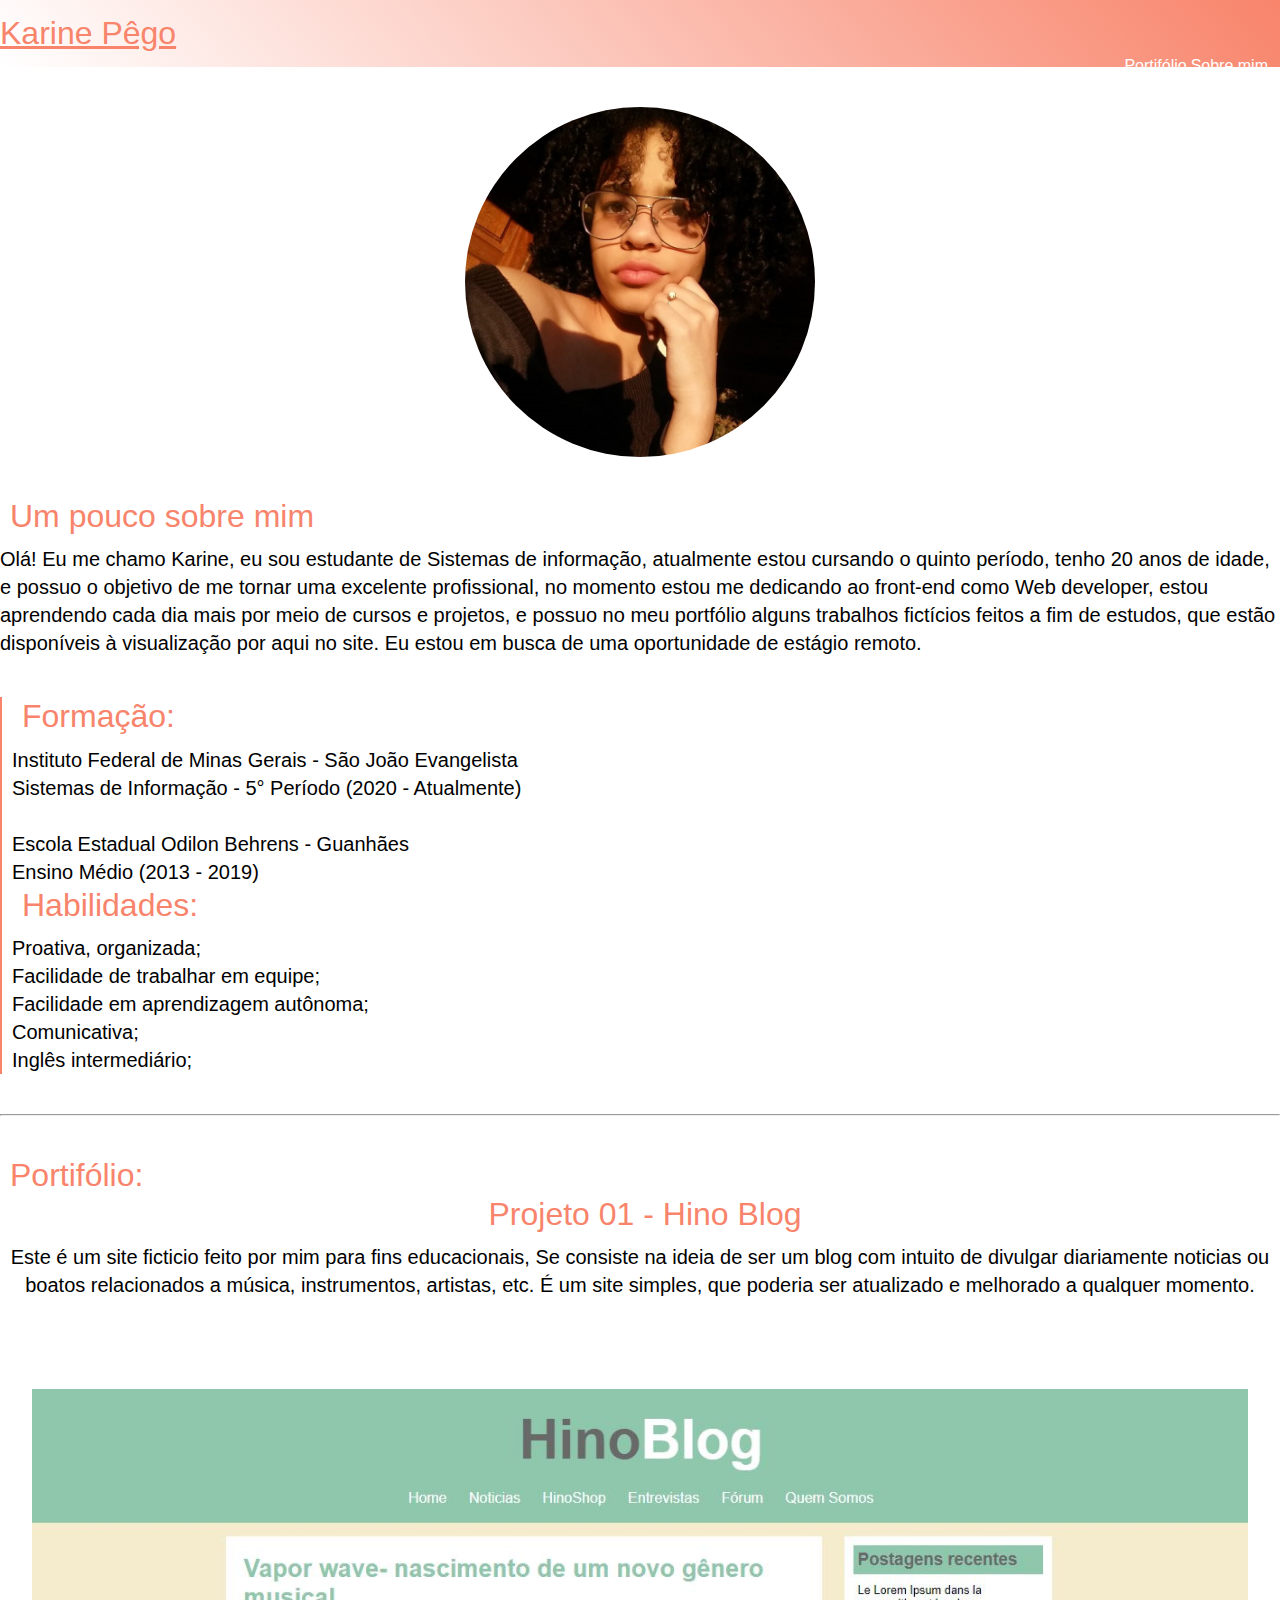
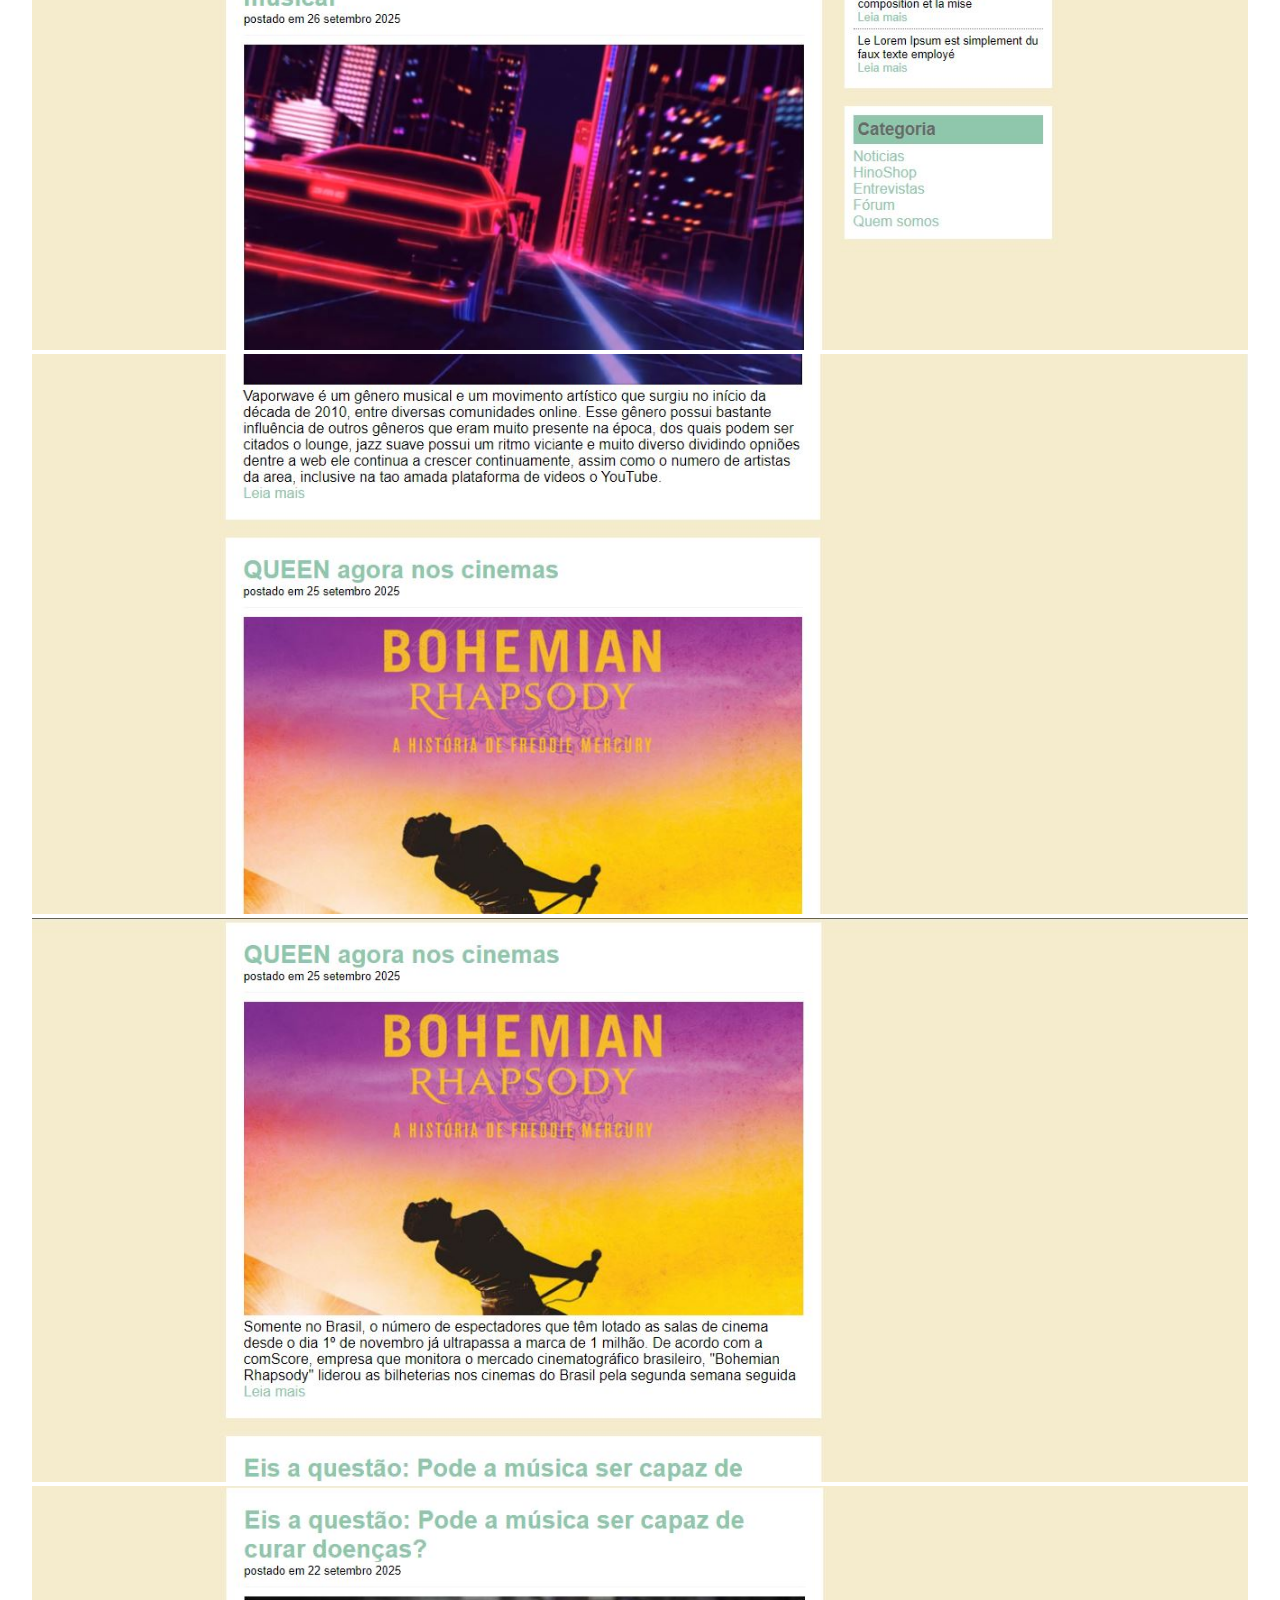
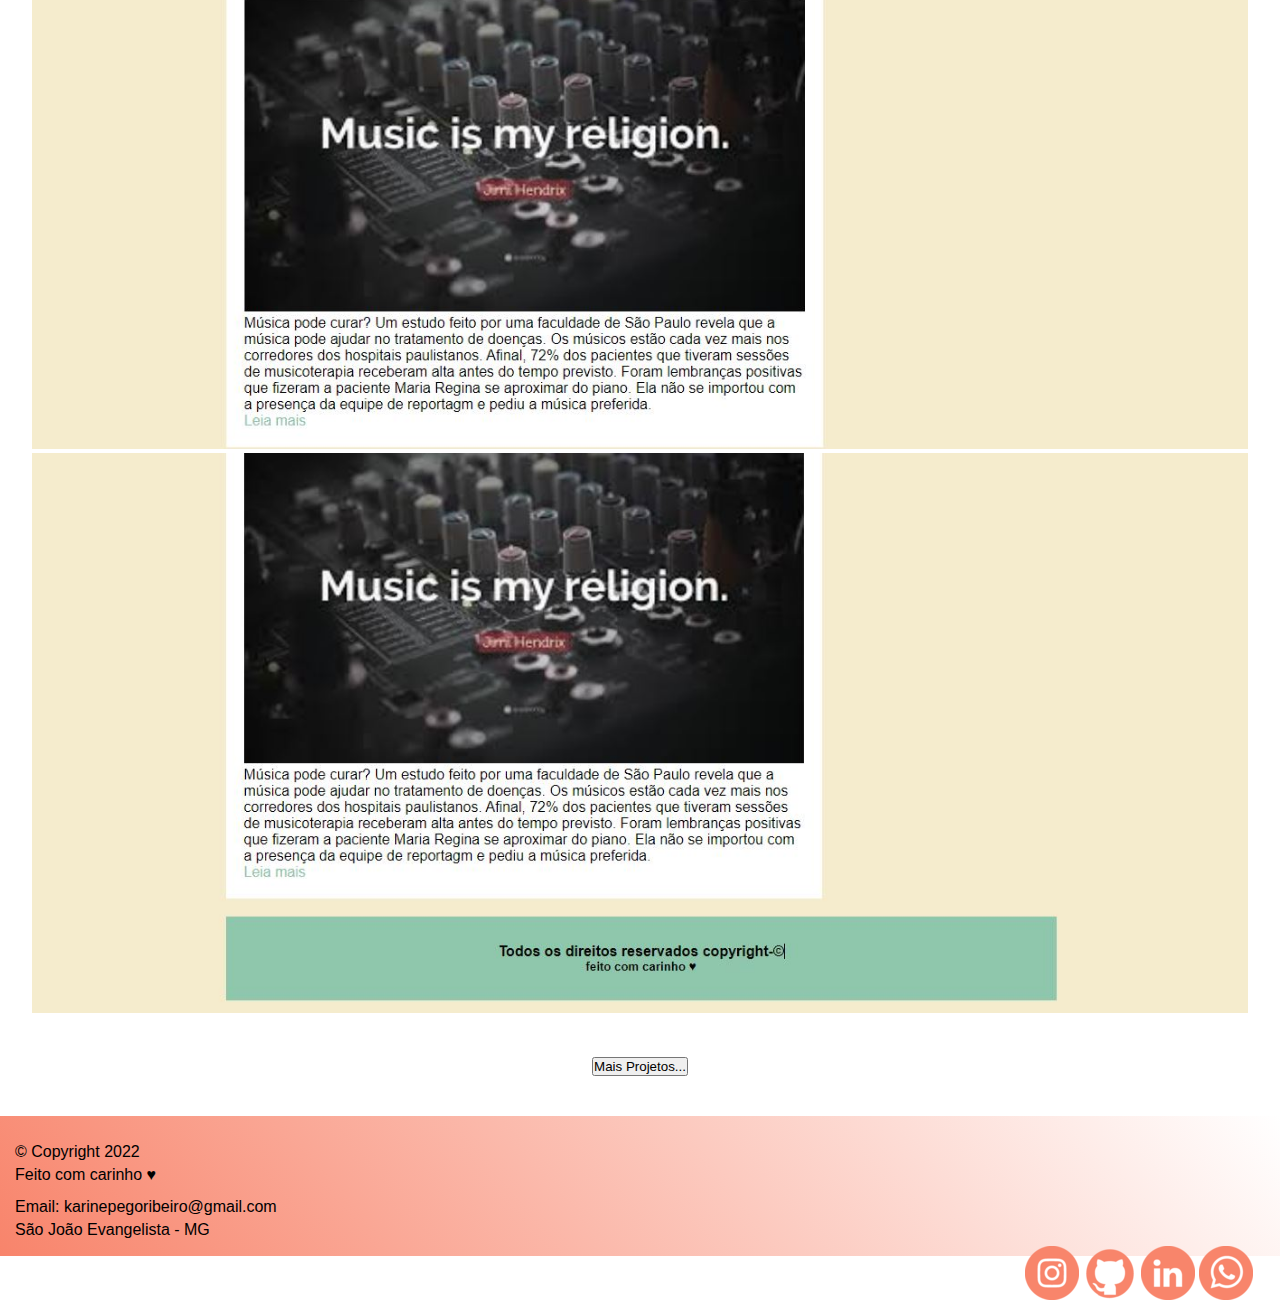
<file: index.html>
<!DOCTYPE html>
<html lang="pt-br">
<head>
    <!-- Meta tags Obrigatórias -->
    <meta charset="utf-8">
    <meta name="viewport" content="width=device-width, initial-scale=1, shrink-to-fit=no">

    <!-- Bootstrap CSS -->
    <link rel="stylesheet" href="https://stackpath.bootstrapcdn.com/bootstrap/4.1.3/css/bootstrap.min.css" integrity="sha384-MCw98/SFnGE8fJT3GXwEOngsV7Zt27NXFoaoApmYm81iuXoPkFOJwJ8ERdknLPMO" crossorigin="anonymous">

    <!-- Estilo customizado -->
    <link rel="stylesheet" type="text/css" href="css/estiloKP.css">

    <title>Karine Pêgo - Portifólio</title>
    <link rel="icon" href="imagens/logotipoKP.png">
</head>
<body>

    <header><!-- inicio do cabeçalho-->
    <nav class="navbar navbar-expand-sm navbar-light bg-light navbar-fundo">
    <div class="container"><!-- inicio dde container-->

     <!-- Logo -->
     <a href="index.html" class="navbar-brand">
     Karine Pêgo
     </a>

      <!-- menu -->
      <div>
        <ul class="navbar-nav ml-auto">
          <li class="nav-item"> 
            <a href="index.html" class="nav-link">Sobre mim</a>
          </li>
          <li class="nav-item"> 
            <a href="portifolio.html" class="nav-link">Portifólio</a>
          </li>

        </ul>
      </div><!-- fim de nenu -->

    </div><!-- fim de container-->
    </nav>
    </header><!-- fim de cabeçalho -->


    <section><!-- inicio de capa -->
        <div class="container align-self-center"><!-- inicio de container -->
            <div class="row caixamargin"><!-- incio de row -->

                <div class="col-md-5">
                <img id="foto-perfil" src="imagens/PerfilKarine.jpg" alt="Karine Pêgo">
                </div>

                <div class="col-md-7">
                    <div class="container align-self-center">
                        <div class="align-self-center ">

                            <div class="caixamargin">
                            <h3>Um pouco sobre mim</h3>
                                <p>
                                Olá! Eu me chamo Karine, eu sou estudante de Sistemas de informação, atualmente estou cursando o quinto período, tenho 20 anos de idade, e possuo o objetivo de me tornar uma excelente profissional, no momento estou me dedicando ao front-end como Web developer, estou aprendendo cada dia mais por meio de cursos e projetos, e possuo no meu portfólio alguns trabalhos fictícios feitos a fim de estudos, que estão disponíveis à visualização por aqui no site. Eu estou em busca de uma oportunidade de estágio remoto.<br>
                                </p>
                            </div>

                        </div>
                    </div>
                </div>

            </div><!-- fechamento de row -->
        </div><!-- fim de container -->

    </section><!-- fim de capa -->


    <section id="body">
        <div class="container ">
            <div class="row caixamargin">
                <div class="col-md-7 linha">
                <h3>Formação:</h3>
                <p>
                    Instituto Federal de Minas Gerais - São João Evangelista
                    <br>Sistemas de Informação - 5° Período (2020 - Atualmente)
                    <br>
                    <br>Escola Estadual Odilon Behrens - Guanhães
                    <br>Ensino Médio (2013 - 2019)
                </p> 
                </div>
            
                <div class="col-md-5 linha">
                <h3>Habilidades:</h3>
                <p>
                    Proativa, organizada;
                    <br>Facilidade de trabalhar em equipe;
                    <br>Facilidade em aprendizagem autônoma;
                    <br>Comunicativa;
                    <br>Inglês intermediário;
                </p>
                </div>
                    
        </div>
    </section>
<hr>

 

<!--portifolio-->
    <section style="margin-top: 40px"><!-- inicio de capa -->
        <div style="text-align: center" class="container"><!-- inicio de container -->
            <div class="row caixamargin" ><!-- incio de row -->
                 <h3  style=" text-align: left">Portifólio:</h3>
                    <div>
                    <h3>Projeto 01 - Hino Blog</h3> 
                        <p>
                            Este é um site ficticio feito por mim para fins educacionais, Se consiste na ideia de ser um blog com intuito de divulgar diariamente noticias ou boatos relacionados a música, instrumentos, artistas, etc. É um site simples, que poderia ser atualizado e melhorado a qualquer momento.  
                        </p>
                    </div>

                    <div>    
                    <!-- carousel projeto -->            
                    <div id="carousel-indicadores" class="carousel slide" data-ride="carousel" ><!--carrosel-->
                        
                        <!-- Indicadores -->
                        <ol class="carousel-indicators">
                          <li data-target="#carousel-indicadores" data-slide-to="0" ></li>
                          <li data-target="#carousel-indicadores" data-slide-to="1" ></li>
                          <li data-target="#carousel-indicadores" data-slide-to="2" ></li>
                          <li data-target="#carousel-indicadores" data-slide-to="3" class="" ></li>
                          <li data-target="#carousel-indicadores" data-slide-to="4" class="active"></li>
                        </ol>

                        <div class="carousel-inner align-self-center"><!-- inner -->
                              <div class="carousel-item active ">
                                <img src="imagens/hinoblog1.JPG" width="95%">
                              </div>
                              
                              <div class="carousel-item ">
                                <img src="imagens/hinoblog2.JPG"width="95%">
                              </div>

                              <div class="carousel-item ">
                                <img src="imagens/hinoblog3.JPG"width="95%">
                              </div>

                              <div class="carousel-item ">
                                <img src="imagens/hinoblog4.JPG"width="95%">
                              </div>

                              <div class="carousel-item ">
                                <img src="imagens/hinoblog5.JPG"width="95%">
                              </div>
                        </div> <!--fim de inner -->

                        <!-- controles -->
                        <a href="#carousel-indicadores" class="carousel-control-prev" data-slide="prev"  style="color: black;">
                          <span class="carousel-control-prev-icon"></span>
                        </a>

                        <a href="#carousel-indicadores" class="carousel-control-next" data-slide="next">
                          <span class="carousel-control-next-icon"></span>
                        </a>
                    </div>
                    <!--fim carousel projeto-->

            </div><!-- fechamento de row -->

        <div style="margin: 0 auto; margin-top: 40px">
            <a href="portifolio.html"> 
                <button class="btn btn-outline-warning " type="button">
                Mais Projetos...
                </button>
            </a>
        </div>

        </div><!-- fim de container -->
    </section> 
<!-- fim portifolio -->



<footer>
    <div class="container">
        <div class="row">
            <div class="col-md-4" >
            <p>
            © Copyright 2022<br>
            Feito com carinho &hearts;</p>
            </div>

            <div class="col-md-4">
            <p>Email: karinepegoribeiro@gmail.com
            <br>São João Evangelista - MG </p> 
            </div>

            <div class="col-md-4">  
            <ul>
                    <li><a href="https://wa.me/553387287830?text=Olá,%20tudo%20bem?%20Eu%20encontrei%20o%20seu%20portifólio." target="_blank">
                        <img src="imagens/whatsapp.png">
                    </a></li>
                    <li><a href="https://www.linkedin.com/in/karine-p%C3%AAgo-ribeiro/" target="_blank">
                        <img src="imagens/linkedin.png">
                    </a></li>
                    <li><a href="https://github.com/Karinepego" target="_blank">
                        <img src="imagens/github.png">
                    </a></li>
                    <li><a href="https://www.instagram.com/karine_pego/" target="_blank">
                        <img src="imagens/instagram.png">
                    </a></li>
            </ul>
            </div>

        </div>
    </div>
</footer>

    <!-- JavaScript (Opcional) -->
    <!-- jQuery primeiro, depois Popper.js, depois Bootstrap JS -->
    <script src="https://code.jquery.com/jquery-3.3.1.slim.min.js" integrity="sha384-q8i/X+965DzO0rT7abK41JStQIAqVgRVzpbzo5smXKp4YfRvH+8abtTE1Pi6jizo" crossorigin="anonymous"></script>
    <script src="https://cdnjs.cloudflare.com/ajax/libs/popper.js/1.14.3/umd/popper.min.js" integrity="sha384-ZMP7rVo3mIykV+2+9J3UJ46jBk0WLaUAdn689aCwoqbBJiSnjAK/l8WvCWPIPm49" crossorigin="anonymous"></script>
    <script src="https://stackpath.bootstrapcdn.com/bootstrap/4.1.3/js/bootstrap.min.js" integrity="sha384-ChfqqxuZUCnJSK3+MXmPNIyE6ZbWh2IMqE241rYiqJxyMiZ6OW/JmZQ5stwEULTy" crossorigin="anonymous"></script>
</body>
</html>
</file>
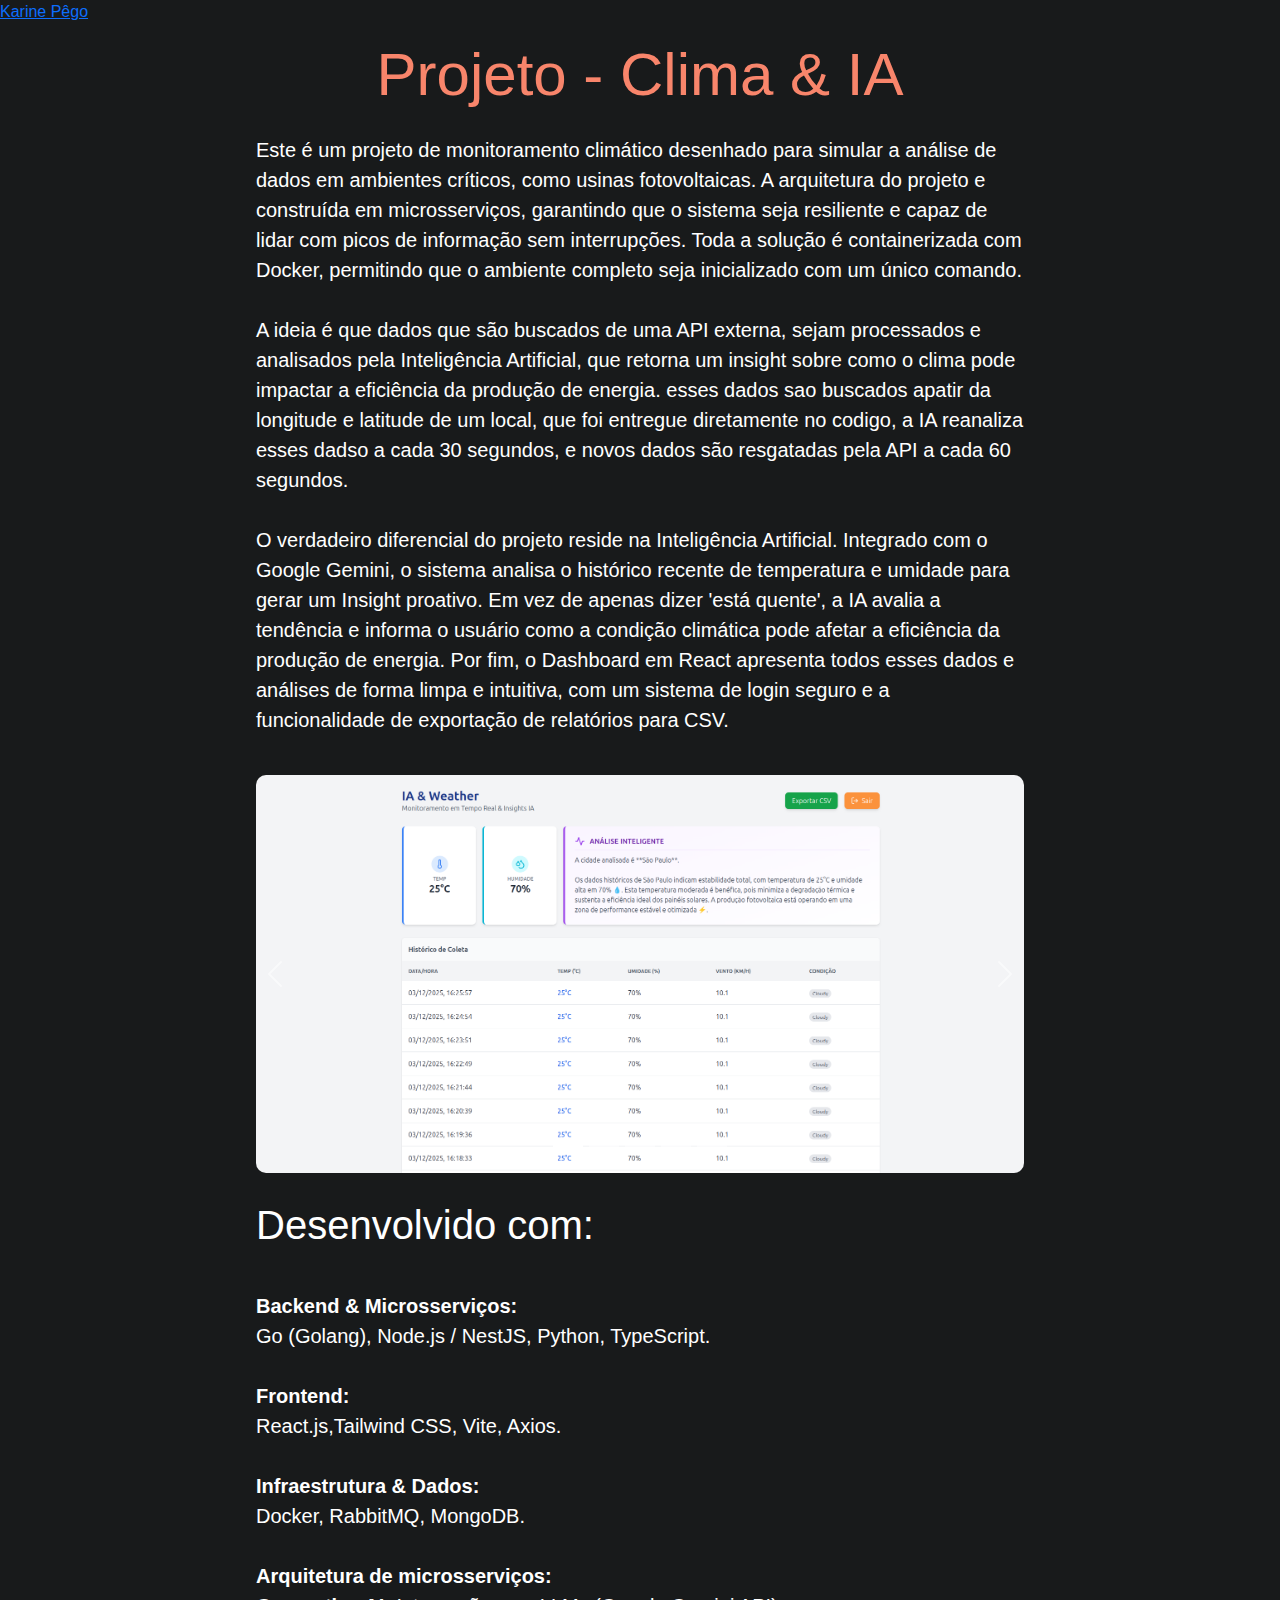
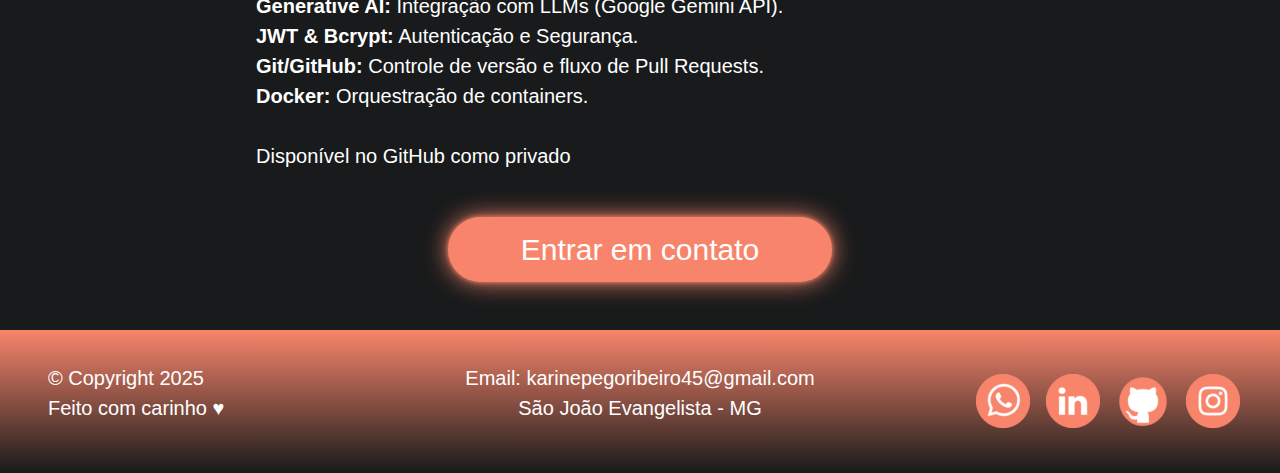
<file: climaIA.html>
<!DOCTYPE html>
<html lang="pt-BR">
    <head>
        <meta charset="UTF-8">
        <meta name="viewport" content="width=device-width, initial-scale=1, shrink-to-fit=no">
       
        <title>Ka - Clima & IA </title>
        <link rel="icon" href="imagens/logotipoKP.png">
    
        <!-- Bootstrap primeiro -->
        <link rel="stylesheet" href="https://cdn.jsdelivr.net/npm/bootstrap@5.3.0/dist/css/bootstrap.min.css">
        
        <!-- Estilo customizado -->
        <link rel="stylesheet" type="text/css" href="css/global.css">
        <link rel="stylesheet" type="text/css" href="css/apresentacao.css">
    </head>
    
<body>

    <nav>
    <a href="index.html" class="logo">Karine Pêgo</a>

        <!--
        <ul id="menu">
            <li><a href="index.html">Home</a></li>
            <li><a href="#">Serviços</a></li>
            <li><a href="#">Contato</a></li>
        </ul>
        -->
    </nav>

    <div class="containerprojects">
        <h1>Projeto - Clima & IA</h1>
        <p>Este é um projeto de monitoramento climático desenhado para simular a análise de dados em ambientes críticos, como usinas fotovoltaicas. 
            A arquitetura do projeto e construída em microsserviços, garantindo que o sistema seja resiliente e capaz de lidar 
            com picos de informação sem interrupções. Toda a solução é containerizada com Docker, permitindo que o ambiente completo seja inicializado 
            com um único comando. 
            <br>
            <br>
            A ideia é que dados que são buscados de uma API externa, sejam processados e analisados pela Inteligência Artificial, que
            retorna um insight sobre como o clima pode impactar a eficiência da produção de energia. esses dados sao buscados apatir 
            da longitude e latitude de um local, que foi entregue diretamente no codigo, a IA reanaliza esses dadso a cada 30 segundos, e 
            novos dados são resgatadas pela API a cada 60 segundos.
            <br>
            <br>
            O verdadeiro diferencial do projeto reside na Inteligência Artificial. Integrado com o Google Gemini, o sistema analisa o 
            histórico recente de temperatura e umidade para gerar um Insight proativo. Em vez de apenas dizer 'está quente', a IA avalia a 
            tendência e informa o usuário como a condição climática pode afetar a eficiência da produção de energia. Por fim, o Dashboard em React apresenta 
            todos esses dados e análises de forma limpa e intuitiva, com um sistema de login seguro e a funcionalidade de exportação de relatórios para CSV.
        </p>
        <br>

        <div id="carouselExampleIndicators" class="carousel slide" data-bs-ride="carousel" data-bs-interval="3000">
            <div class="carousel-indicators">
                <button type="button" data-bs-target="#carouselExampleIndicators" data-bs-slide-to="0" class="active"></button>
                <button type="button" data-bs-target="#carouselExampleIndicators" data-bs-slide-to="1"></button>
                <button type="button" data-bs-target="#carouselExampleIndicators" data-bs-slide-to="2"></button>
                <button type="button" data-bs-target="#carouselExampleIndicators" data-bs-slide-to="3"></button>
                <button type="button" data-bs-target="#carouselExampleIndicators" data-bs-slide-to="4"></button>
            </div>
            <div class="carousel-inner">
                <div class="carousel-item active">
                    <img src="imagens/clima/dashboard.png" class="d-block w-100">
                </div>
                <div class="carousel-item">
                    <img src="imagens/clima/login.png" class="d-block w-100">
                </div>
                <div class="carousel-item">
                    <img src="imagens/clima/cadastro.png" class="d-block w-100">
                </div>
                <div class="carousel-item">
                    <img src="imagens/clima/download.png" class="d-block w-100">
                </div>
                <div class="carousel-item">
                    <img src="imagens/clima/code.png" class="d-block w-100">
                </div>
            </div>
            <button class="carousel-control-prev" type="button" data-bs-target="#carouselExampleIndicators" data-bs-slide="prev">
                <span class="carousel-control-prev-icon"></span>
            </button>
            <button class="carousel-control-next" type="button" data-bs-target="#carouselExampleIndicators" data-bs-slide="next">
                <span class="carousel-control-next-icon"></span>
            </button>
        </div>

        <div>
            <br>
            <h2>Desenvolvido com: </h2>
            <p>
                <br><strong>Backend & Microsserviços:</strong><br>

                Go (Golang), Node.js / NestJS, Python, TypeScript.

                <br><br><strong>Frontend:</strong><br>

                React.js,Tailwind CSS, Vite, Axios.

                <br><br><strong>Infraestrutura & Dados:</strong><br>

                Docker, RabbitMQ, MongoDB.

                <br><br><strong>Arquitetura de microsserviços:</strong><br>
    
                <strong>Generative AI:</strong> Integração com LLMs (Google Gemini API).<br>
                <strong>JWT & Bcrypt:</strong> Autenticação e Segurança.<br>
                <strong>Git/GitHub:</strong> Controle de versão e fluxo de Pull Requests.<br>
                <strong>Docker:</strong> Orquestração de containers.<br><br>

                Disponível no GitHub como privado<br><br>
            </p>

        </div>

        <button class="botao contato-btn">
            Entrar em contato
        </button>
        <br>
        <br>
    </div>

<footer>
        <div class="footer-container">

            <!-- ESQUERDA: Texto com borda branca -->
            <div class="footer-esquerda">
                <div class="footer-texto">
                    <p>
                        © Copyright 2025<br>
                        Feito com carinho &hearts;
                    </p>
                    
                </div>
            </div>

            <!-- CENTRO: Frase central -->
            <div class="footer-centro">
                <p>
                    Email: karinepegoribeiro45@gmail.com<br>
                    São João Evangelista - MG
                </p>
            </div>

            <!-- DIREITA: Ícones -->
            <div class="footer-icones">
                <ul>
                    <li>
                        <a href="https://wa.me/553387287830?text=Olá,%20tudo%20bem?%20Eu%20encontrei%20o%20seu%20portifólio."
                            target="_blank">
                            <img src="imagens/whatsapp.png" alt="WhatsApp">
                        </a>
                    </li>
                    <li>
                        <a href="https://www.linkedin.com/in/karine-p%C3%AAgo-ribeiro/" target="_blank">
                            <img src="imagens/linkedin.png" alt="LinkedIn">
                        </a>
                    </li>
                    <li>
                        <a href="https://github.com/Karinepego" target="_blank">
                            <img src="imagens/github.png" alt="GitHub">
                        </a>
                    </li>
                    <li>
                        <a href="https://www.instagram.com/karine_pego/" target="_blank">
                            <img src="imagens/instagram.png" alt="Instagram">
                        </a>
                    </li>
                </ul>
            </div>
        </div>
    </footer>

    <script src="https://cdn.jsdelivr.net/npm/bootstrap@5.3.0/dist/js/bootstrap.bundle.min.js"></script>
</body>
</html>

<!-- Estilo js -->
<script src="js/estilo.js"></script>
</file>
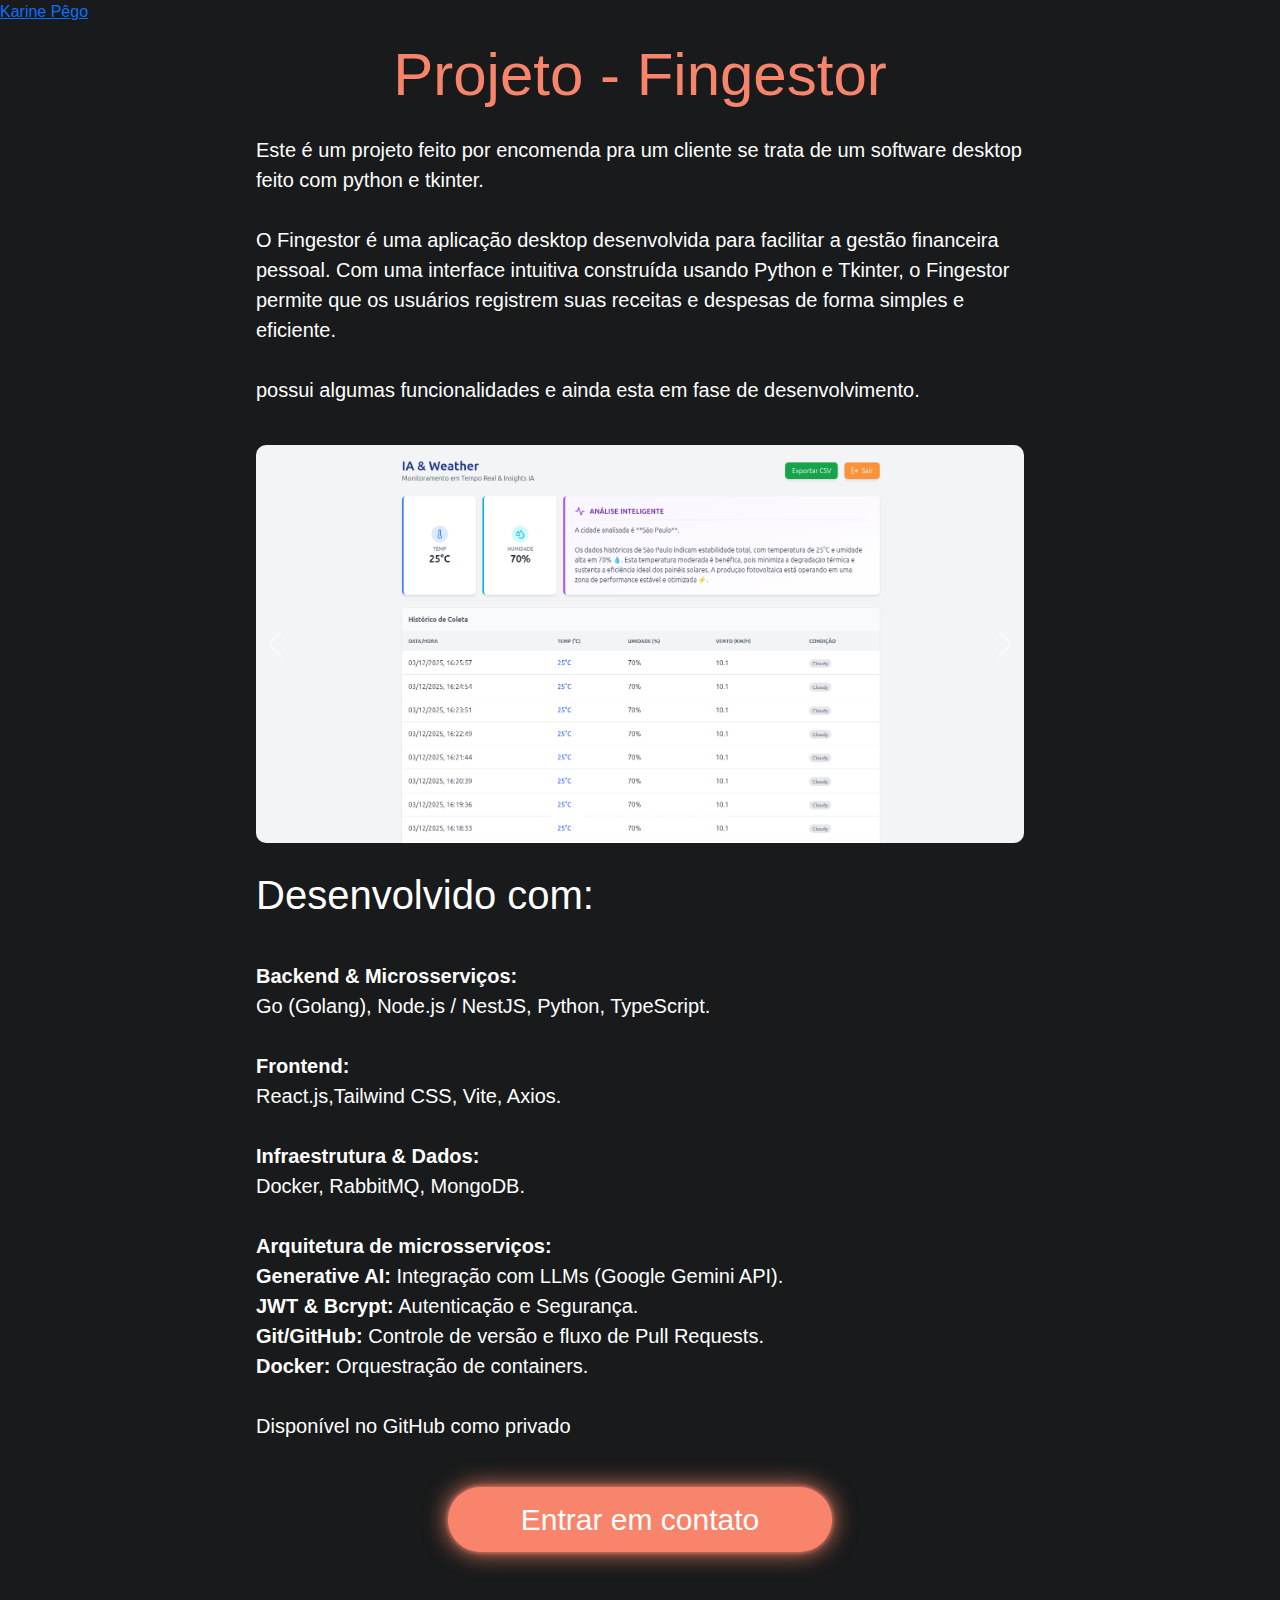
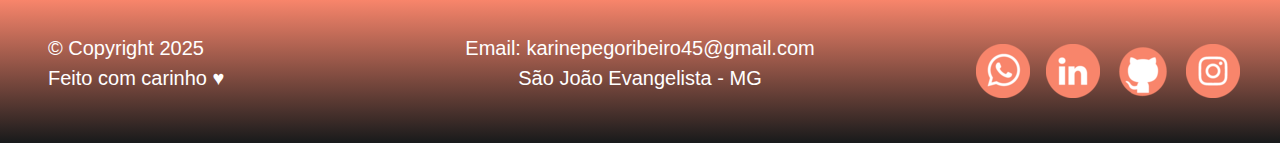
<file: fingestor.html>
<!DOCTYPE html>
<html lang="pt-BR">
    <head>
        <meta charset="UTF-8">
        <meta name="viewport" content="width=device-width, initial-scale=1, shrink-to-fit=no">
       
        <title>Ka - Fingestor </title>
        <link rel="icon" href="imagens/logotipoKP.png">
    
        <!-- Bootstrap primeiro -->
        <link rel="stylesheet" href="https://cdn.jsdelivr.net/npm/bootstrap@5.3.0/dist/css/bootstrap.min.css">
        
        <!-- Estilo customizado -->
        <link rel="stylesheet" type="text/css" href="css/global.css">
        <link rel="stylesheet" type="text/css" href="css/apresentacao.css">
    </head>
    
<body>

    <nav>
    <a href="index.html" class="logo">Karine Pêgo</a>
    </nav>

    <div class="containerprojects">
        <h1>Projeto - Fingestor</h1>
        <p>Este é um projeto feito por encomenda pra um cliente se trata de um software desktop feito com python e tkinter.
            <br>
            <br>
            O Fingestor é uma aplicação desktop desenvolvida para facilitar a gestão financeira pessoal. Com uma interface intuitiva construída usando Python e 
            Tkinter, o Fingestor permite que os usuários registrem suas receitas e despesas de forma simples e eficiente.
            <br>
            <br>
            possui algumas funcionalidades e ainda esta em fase de desenvolvimento.
        </p>
        <br>

        <div id="carouselExampleIndicators" class="carousel slide" data-bs-ride="carousel" data-bs-interval="3000">
            <div class="carousel-indicators">
                <button type="button" data-bs-target="#carouselExampleIndicators" data-bs-slide-to="0" class="active"></button>
                <button type="button" data-bs-target="#carouselExampleIndicators" data-bs-slide-to="1"></button>
                <button type="button" data-bs-target="#carouselExampleIndicators" data-bs-slide-to="2"></button>
                <button type="button" data-bs-target="#carouselExampleIndicators" data-bs-slide-to="3"></button>
                <button type="button" data-bs-target="#carouselExampleIndicators" data-bs-slide-to="4"></button>
            </div>
            <div class="carousel-inner">
                <div class="carousel-item active">
                    <img src="imagens/clima/dashboard.png" class="d-block w-100">
                </div>
                <div class="carousel-item">
                    <img src="imagens/clima/login.png" class="d-block w-100">
                </div>
                <div class="carousel-item">
                    <img src="imagens/clima/cadastro.png" class="d-block w-100">
                </div>
                <div class="carousel-item">
                    <img src="imagens/clima/download.png" class="d-block w-100">
                </div>
                <div class="carousel-item">
                    <img src="imagens/clima/code.png" class="d-block w-100">
                </div>
            </div>
            <button class="carousel-control-prev" type="button" data-bs-target="#carouselExampleIndicators" data-bs-slide="prev">
                <span class="carousel-control-prev-icon"></span>
            </button>
            <button class="carousel-control-next" type="button" data-bs-target="#carouselExampleIndicators" data-bs-slide="next">
                <span class="carousel-control-next-icon"></span>
            </button>
        </div>

        <div>
            <br>
            <h2>Desenvolvido com: </h2>
            <p>
                <br><strong>Backend & Microsserviços:</strong><br>

                Go (Golang), Node.js / NestJS, Python, TypeScript.

                <br><br><strong>Frontend:</strong><br>

                React.js,Tailwind CSS, Vite, Axios.

                <br><br><strong>Infraestrutura & Dados:</strong><br>

                Docker, RabbitMQ, MongoDB.

                <br><br><strong>Arquitetura de microsserviços:</strong><br>
    
                <strong>Generative AI:</strong> Integração com LLMs (Google Gemini API).<br>
                <strong>JWT & Bcrypt:</strong> Autenticação e Segurança.<br>
                <strong>Git/GitHub:</strong> Controle de versão e fluxo de Pull Requests.<br>
                <strong>Docker:</strong> Orquestração de containers.<br><br>

                Disponível no GitHub como privado<br><br>
            </p>

        </div>

        <button class="botao contato-btn">
            Entrar em contato
        </button>
        <br>
        <br>
    </div>

<footer>
        <div class="footer-container">

            <!-- ESQUERDA: Texto com borda branca -->
            <div class="footer-esquerda">
                <div class="footer-texto">
                    <p>
                        © Copyright 2025<br>
                        Feito com carinho &hearts;
                    </p>
                    
                </div>
            </div>

            <!-- CENTRO: Frase central -->
            <div class="footer-centro">
                <p>
                    Email: karinepegoribeiro45@gmail.com<br>
                    São João Evangelista - MG
                </p>
            </div>

            <!-- DIREITA: Ícones -->
            <div class="footer-icones">
                <ul>
                    <li>
                        <a href="https://wa.me/553387287830?text=Olá,%20tudo%20bem?%20Eu%20encontrei%20o%20seu%20portifólio."
                            target="_blank">
                            <img src="imagens/whatsapp.png" alt="WhatsApp">
                        </a>
                    </li>
                    <li>
                        <a href="https://www.linkedin.com/in/karine-p%C3%AAgo-ribeiro/" target="_blank">
                            <img src="imagens/linkedin.png" alt="LinkedIn">
                        </a>
                    </li>
                    <li>
                        <a href="https://github.com/Karinepego" target="_blank">
                            <img src="imagens/github.png" alt="GitHub">
                        </a>
                    </li>
                    <li>
                        <a href="https://www.instagram.com/karine_pego/" target="_blank">
                            <img src="imagens/instagram.png" alt="Instagram">
                        </a>
                    </li>
                </ul>
            </div>
        </div>
    </footer>

    <script src="https://cdn.jsdelivr.net/npm/bootstrap@5.3.0/dist/js/bootstrap.bundle.min.js"></script>
</body>
</html>

<!-- Estilo js -->
<script src="js/estilo.js"></script>
</file>
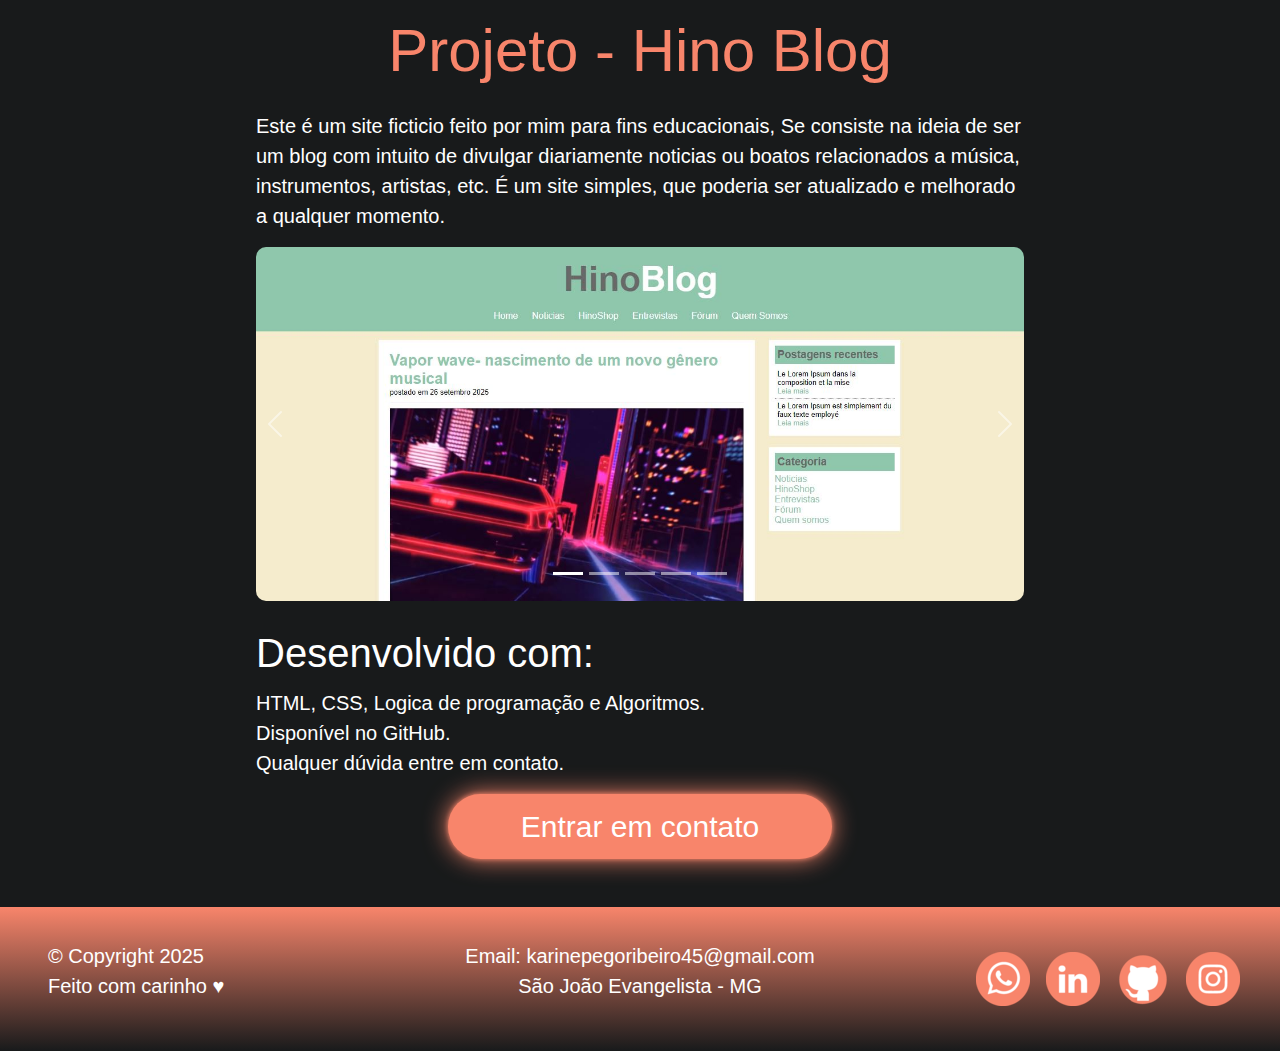
<file: hino.html>
<!DOCTYPE html>
<html lang="pt-BR">
    <head>
        <meta charset="UTF-8">
        <meta name="viewport" content="width=device-width, initial-scale=1, shrink-to-fit=no">
       
        <title>Meus Projetos</title>
        <link rel="icon" href="imagens/logotipoKP.png">
    
        <!-- Bootstrap primeiro -->
        <link rel="stylesheet" href="https://cdn.jsdelivr.net/npm/bootstrap@5.3.0/dist/css/bootstrap.min.css">
        
        <!-- Estilo customizado -->
        <link rel="stylesheet" type="text/css" href="css/global.css">
        <link rel="stylesheet" type="text/css" href="css/apresentacao.css">
    </head>
    
<body>
    <div class="containerprojects">
        <h1>Projeto - Hino Blog</h1>
        <p>Este é um site ficticio feito por mim para fins educacionais, Se consiste na ideia de ser um blog com 
            intuito de divulgar diariamente noticias ou boatos relacionados a música, instrumentos, 
            artistas, etc. É um site simples, que poderia ser atualizado e melhorado a qualquer momento.
        </p>

        <div id="carouselExampleIndicators" class="carousel slide" data-bs-ride="carousel" data-bs-interval="3000">
            <div class="carousel-indicators">
                <button type="button" data-bs-target="#carouselExampleIndicators" data-bs-slide-to="0" class="active"></button>
                <button type="button" data-bs-target="#carouselExampleIndicators" data-bs-slide-to="1"></button>
                <button type="button" data-bs-target="#carouselExampleIndicators" data-bs-slide-to="2"></button>
                <button type="button" data-bs-target="#carouselExampleIndicators" data-bs-slide-to="3"></button>
                <button type="button" data-bs-target="#carouselExampleIndicators" data-bs-slide-to="4"></button>
            </div>
            <div class="carousel-inner">
                <div class="carousel-item active">
                    <img src="imagens/hinoblog1.JPG" class="d-block w-100">
                </div>
                <div class="carousel-item">
                    <img src="imagens/hinoblog2.JPG" class="d-block w-100">
                </div>
                <div class="carousel-item">
                    <img src="imagens/hinoblog3.JPG" class="d-block w-100">
                </div>
                <div class="carousel-item">
                    <img src="imagens/hinoblog4.JPG" class="d-block w-100">
                </div>
                <div class="carousel-item">
                    <img src="imagens/hinoblog5.JPG" class="d-block w-100">
                </div>
            </div>
            <button class="carousel-control-prev" type="button" data-bs-target="#carouselExampleIndicators" data-bs-slide="prev">
                <span class="carousel-control-prev-icon"></span>
            </button>
            <button class="carousel-control-next" type="button" data-bs-target="#carouselExampleIndicators" data-bs-slide="next">
                <span class="carousel-control-next-icon"></span>
            </button>
        </div>

        <div>
            <br>
            <h2>Desenvolvido com: </h2>
            <p>HTML, CSS, Logica de programação e Algoritmos.
            <br>
            Disponível no GitHub. <br>
            Qualquer dúvida entre em contato.
            </p>
        </div>

        <button class="botao contato-btn">
            Entrar em contato
        </button>
        <br>
        <br>
    </div>

<footer>
        <div class="footer-container">

            <!-- ESQUERDA: Texto com borda branca -->
            <div class="footer-esquerda">
                <div class="footer-texto">
                    <p>
                        © Copyright 2025<br>
                        Feito com carinho &hearts;
                    </p>
                    
                </div>
            </div>

            <!-- CENTRO: Frase central -->
            <div class="footer-centro">
                <p>
                    Email: karinepegoribeiro45@gmail.com<br>
                    São João Evangelista - MG
                </p>
            </div>

            <!-- DIREITA: Ícones -->
            <div class="footer-icones">
                <ul>
                    <li>
                        <a href="https://wa.me/553387287830?text=Olá,%20tudo%20bem?%20Eu%20encontrei%20o%20seu%20portifólio."
                            target="_blank">
                            <img src="imagens/whatsapp.png" alt="WhatsApp">
                        </a>
                    </li>
                    <li>
                        <a href="https://www.linkedin.com/in/karine-p%C3%AAgo-ribeiro/" target="_blank">
                            <img src="imagens/linkedin.png" alt="LinkedIn">
                        </a>
                    </li>
                    <li>
                        <a href="https://github.com/Karinepego" target="_blank">
                            <img src="imagens/github.png" alt="GitHub">
                        </a>
                    </li>
                    <li>
                        <a href="https://www.instagram.com/karine_pego/" target="_blank">
                            <img src="imagens/instagram.png" alt="Instagram">
                        </a>
                    </li>
                </ul>
            </div>
        </div>
    </footer>

    <script src="https://cdn.jsdelivr.net/npm/bootstrap@5.3.0/dist/js/bootstrap.bundle.min.js"></script>
</body>
</html>

<!-- Estilo js -->
<script src="js/estilo.js"></script>
</file>
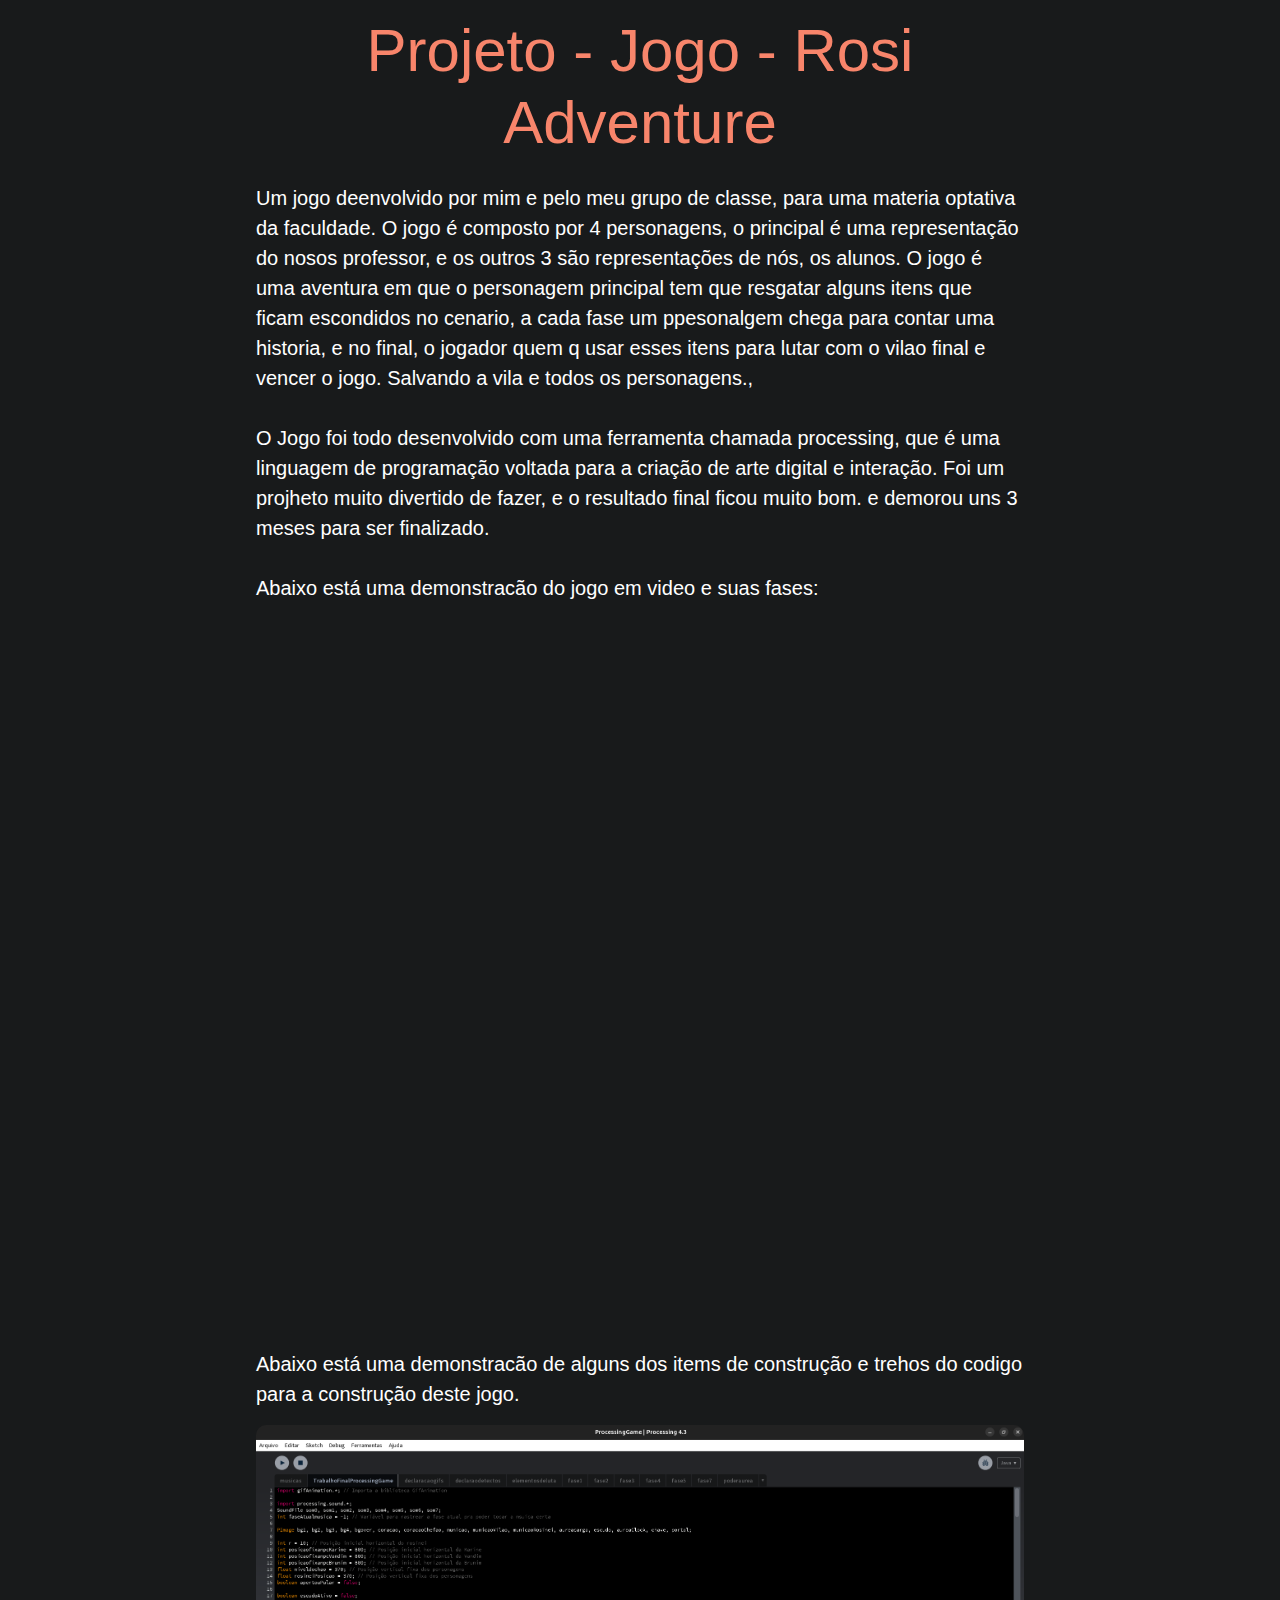
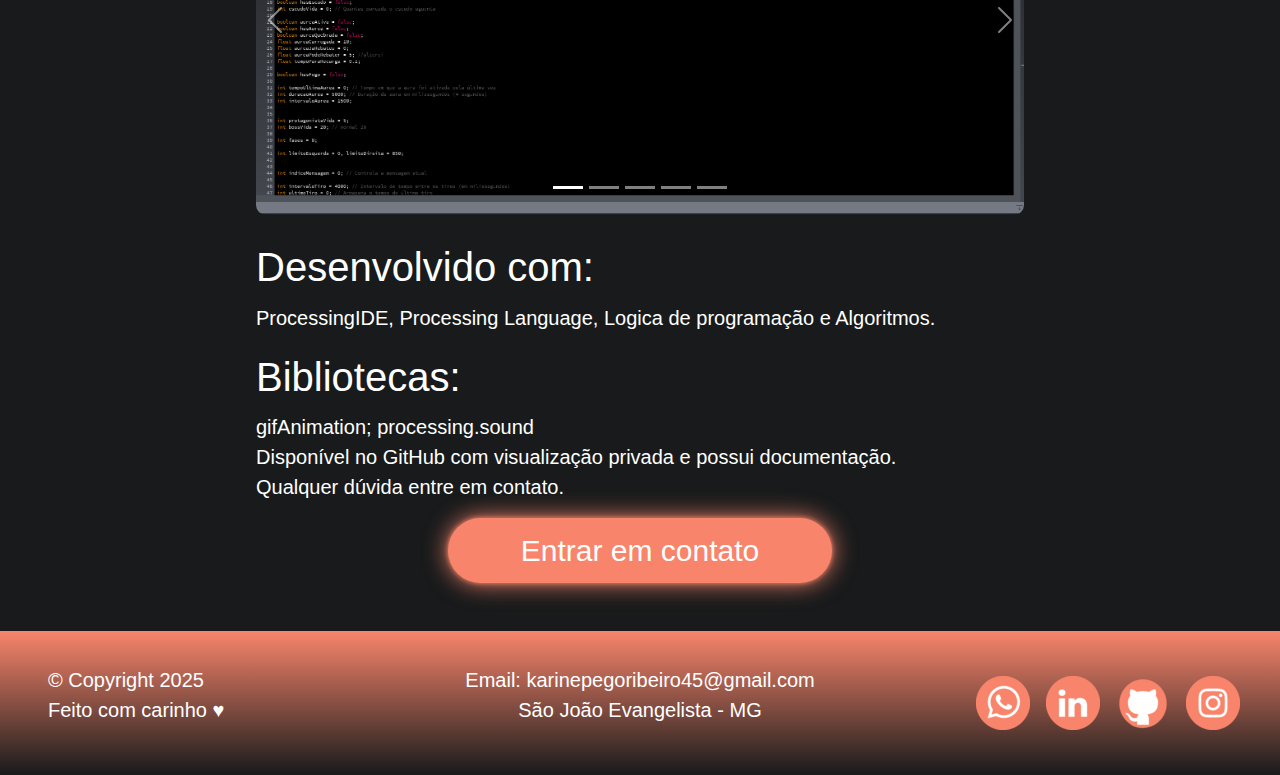
<file: jogo.html>
<!DOCTYPE html>
<html lang="pt-BR">
    <head>
        <meta charset="UTF-8">
        <meta name="viewport" content="width=device-width, initial-scale=1, shrink-to-fit=no">
       
        <title>Jogo</title>
        <link rel="icon" href="imagens/logotipoKP.png">
    
        <!-- Bootstrap primeiro -->
        <link rel="stylesheet" href="https://cdn.jsdelivr.net/npm/bootstrap@5.3.0/dist/css/bootstrap.min.css">
        
        <!-- Estilo customizado -->
        <link rel="stylesheet" type="text/css" href="css/global.css">
        <link rel="stylesheet" type="text/css" href="css/apresentacao.css">
    </head>
    
<body>
    <div class="containerprojects">
        <h1>Projeto - Jogo - Rosi Adventure</h1>
        <p>
            Um jogo deenvolvido por mim e pelo meu grupo de classe, para uma materia optativa da faculdade. 
            O jogo é composto por  4 personagens, o principal é uma representação do nosos professor, e os outros 3 são
            representações de nós, os alunos. O jogo é uma aventura em que o personagem principal tem que resgatar alguns itens 
            que ficam escondidos no cenario, a cada fase um ppesonalgem chega para contar uma historia, e no final, o jogador 
            quem q usar esses itens para lutar com o vilao final e vencer o jogo. Salvando a vila e todos os personagens.,
            <br><br>            
            O Jogo foi todo desenvolvido com uma ferramenta chamada processing, que é uma linguagem de programação voltada
            para a criação de arte digital e interação. Foi um projheto muito divertido de fazer, e o resultado final ficou muito bom.
            e demorou uns 3 meses para ser finalizado.
            <br><br>
            Abaixo está uma demonstracão do jogo em video e suas fases:
        </p>

        <!-- Vídeo incorporado -->
        <div class="video-container-jogo">
            <iframe width="77%" height="700" 
                src="https://www.youtube.com/embed/IM1LDiNoYbs" 
                title="Jogo Rosi Adventure - Processing"
                frameborder="0" 
                allow="accelerometer; autoplay; clipboard-write; encrypted-media; gyroscope; picture-in-picture" 
                allowfullscreen>
            </iframe>
        </div>
        
        <p>
        Abaixo está uma demonstracão de alguns dos items de construção e trehos do codigo para a construção deste jogo.
        </p>    

        <div id="carouselExampleIndicators" class="carousel slide" data-bs-ride="carousel" data-bs-interval="3000">
            <div class="carousel-indicators">
                <button type="button" data-bs-target="#carouselExampleIndicators" data-bs-slide-to="0" class="active"></button>
                <button type="button" data-bs-target="#carouselExampleIndicators" data-bs-slide-to="1"></button>
                <button type="button" data-bs-target="#carouselExampleIndicators" data-bs-slide-to="2"></button>
                <button type="button" data-bs-target="#carouselExampleIndicators" data-bs-slide-to="3"></button>
                <button type="button" data-bs-target="#carouselExampleIndicators" data-bs-slide-to="4"></button>
            </div>
            <div class="carousel-inner">
                <div class="carousel-item active">
                    <img src="imagens/jogo/1.png" class="d-block w-100">
                </div>
                <div class="carousel-item">
                    <img src="imagens/jogo/2.png" class="d-block w-100">
                </div>

                <div class="carousel-item">
                    <img src="imagens/jogo/7.png" class="d-block w-100">
                </div>
                <div class="carousel-item">
                    <img src="imagens/jogo/8.png" class="d-block w-100">
                </div>
                <div class="carousel-item">
                    <img src="imagens/jogo/9.png" class="d-block w-100">
                </div>
            </div>
            <button class="carousel-control-prev" type="button" data-bs-target="#carouselExampleIndicators" data-bs-slide="prev">
                <span class="carousel-control-prev-icon"></span>
            </button>
            <button class="carousel-control-next" type="button" data-bs-target="#carouselExampleIndicators" data-bs-slide="next">
                <span class="carousel-control-next-icon"></span>
            </button>
        </div>

        <div>
            <br>
            <h2>Desenvolvido com: </h2>
            <p>ProcessingIDE, Processing Language, Logica de programação e Algoritmos.</p>
  
            <h2>Bibliotecas: </h2>
            <p> 
                gifAnimation; processing.sound 
                <br>
                Disponível no GitHub com visualização privada e possui documentação. <br>
                Qualquer dúvida entre em contato.
            </p>
        </div>

        <button class="botao contato-btn">
            Entrar em contato
        </button>
        <br>
        <br>

    </div>

<footer>
        <div class="footer-container">

            <!-- ESQUERDA: Texto com borda branca -->
            <div class="footer-esquerda">
                <div class="footer-texto">
                    <p>
                        © Copyright 2025<br>
                        Feito com carinho &hearts;
                    </p>
                    
                </div>
            </div>

            <!-- CENTRO: Frase central -->
            <div class="footer-centro">
                <p>
                    Email: karinepegoribeiro45@gmail.com<br>
                    São João Evangelista - MG
                </p>
            </div>

            <!-- DIREITA: Ícones -->
            <div class="footer-icones">
                <ul>
                    <li>
                        <a href="https://wa.me/553387287830?text=Olá,%20tudo%20bem?%20Eu%20encontrei%20o%20seu%20portifólio."
                            target="_blank">
                            <img src="imagens/whatsapp.png" alt="WhatsApp">
                        </a>
                    </li>
                    <li>
                        <a href="https://www.linkedin.com/in/karine-p%C3%AAgo-ribeiro/" target="_blank">
                            <img src="imagens/linkedin.png" alt="LinkedIn">
                        </a>
                    </li>
                    <li>
                        <a href="https://github.com/Karinepego" target="_blank">
                            <img src="imagens/github.png" alt="GitHub">
                        </a>
                    </li>
                    <li>
                        <a href="https://www.instagram.com/karine_pego/" target="_blank">
                            <img src="imagens/instagram.png" alt="Instagram">
                        </a>
                    </li>
                </ul>
            </div>
        </div>
    </footer>

    <script src="https://cdn.jsdelivr.net/npm/bootstrap@5.3.0/dist/js/bootstrap.bundle.min.js"></script>
</body>
</html>

<!-- Estilo js -->
<script src="js/estilo.js"></script>
</file>
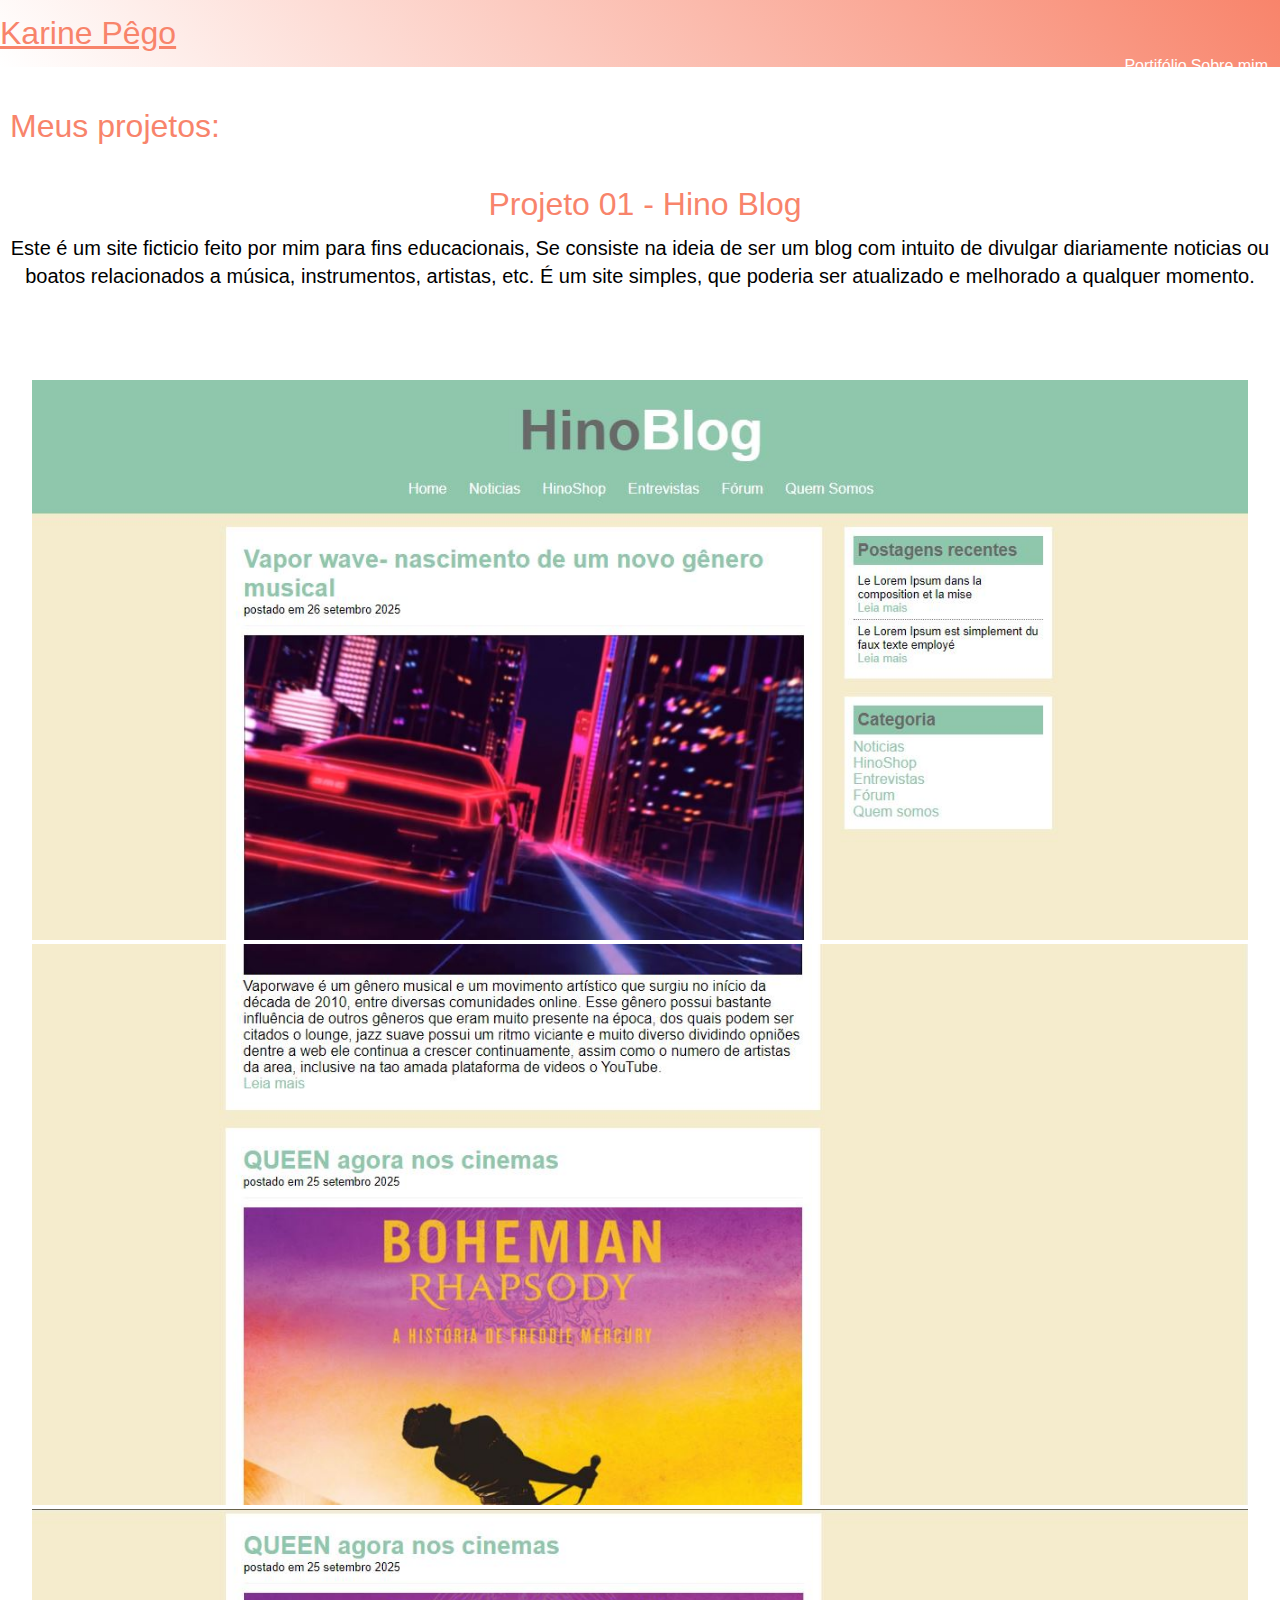
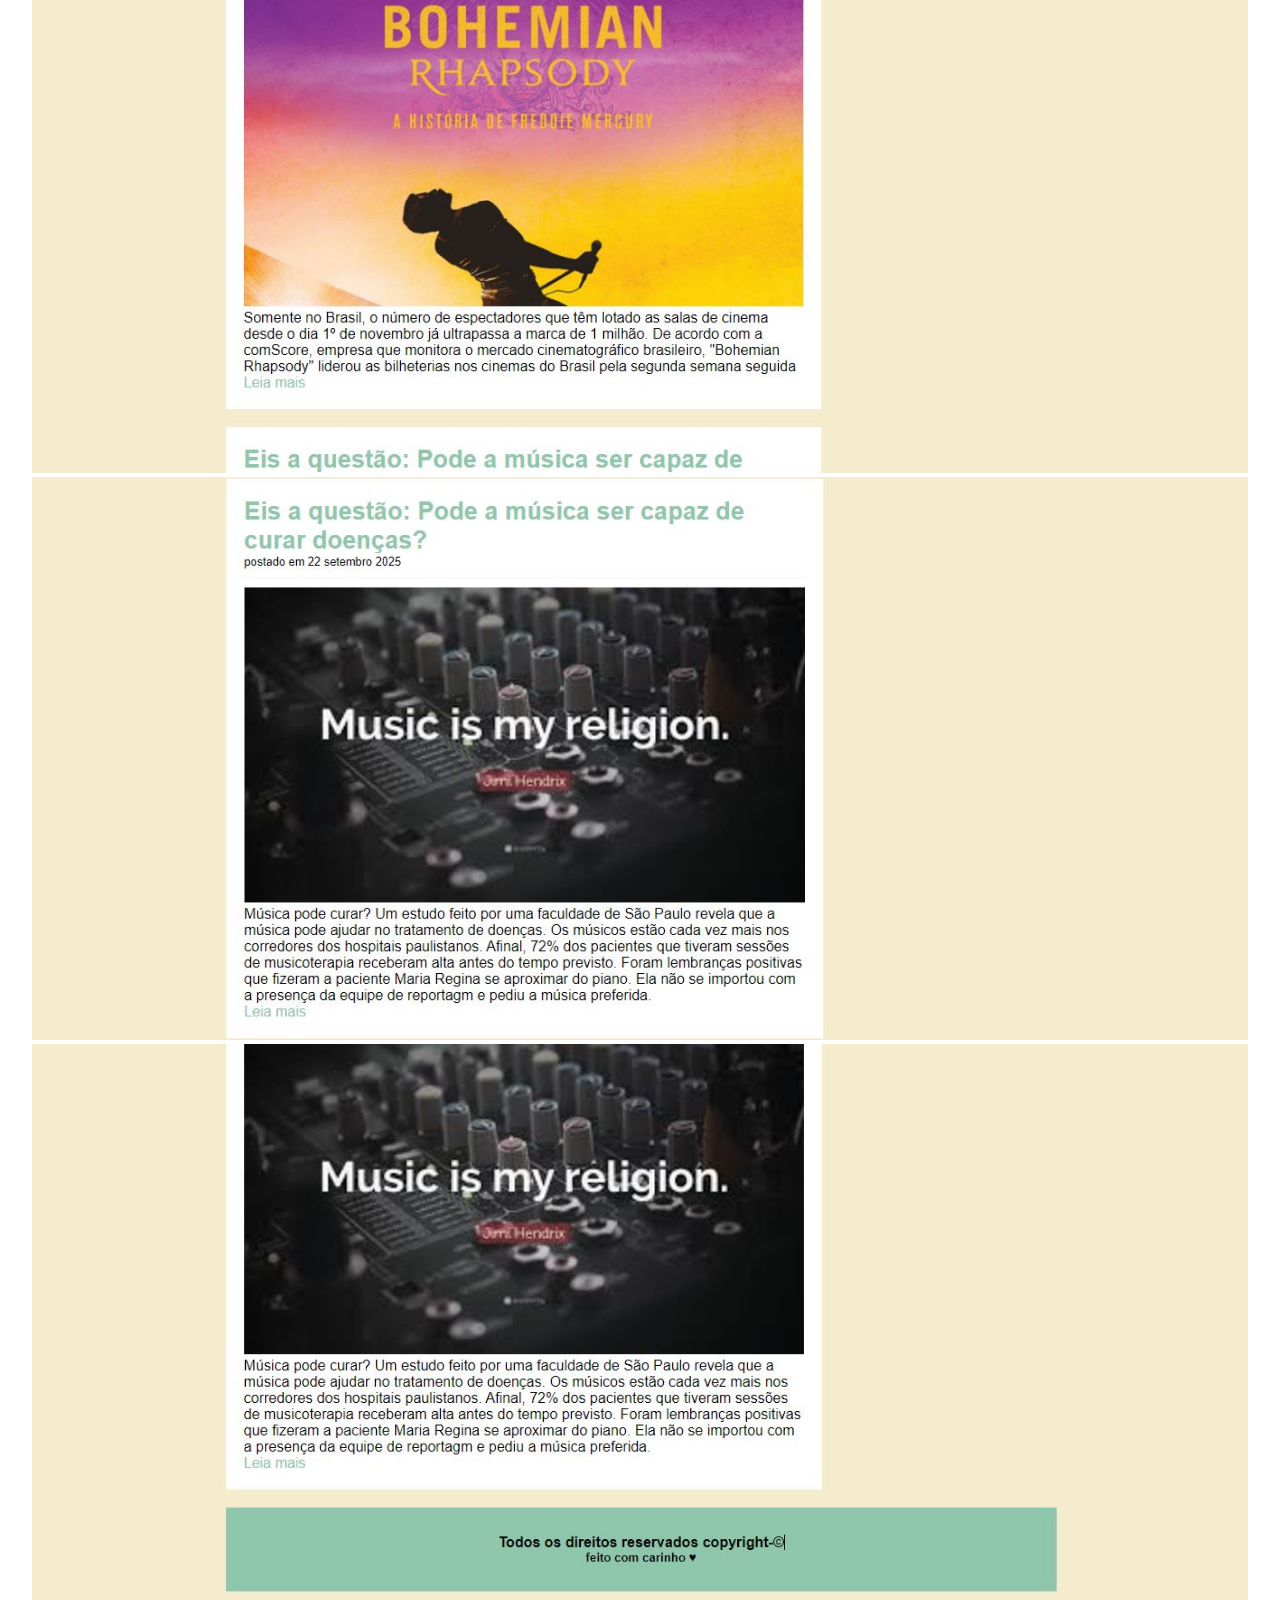
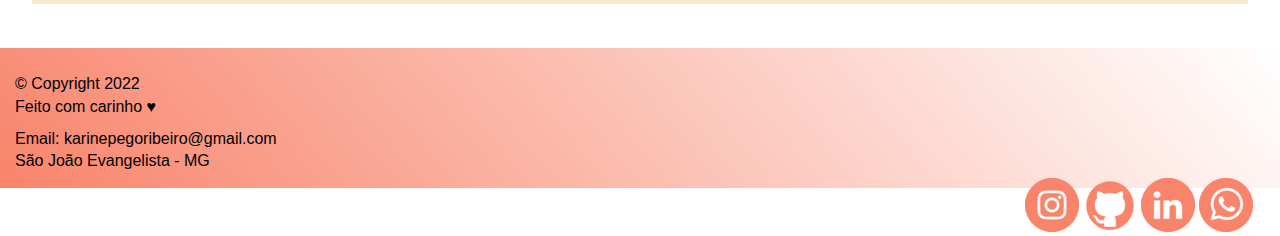
<file: portifolio.html>
<!DOCTYPE html>
<html lang="pt-br">
<head>
  <!-- Meta tags Obrigatórias -->
    <meta charset="utf-8">
    <meta name="viewport" content="width=device-width, initial-scale=1, shrink-to-fit=no">

    <!-- Bootstrap CSS -->
    <link rel="stylesheet" href="https://stackpath.bootstrapcdn.com/bootstrap/4.1.3/css/bootstrap.min.css" integrity="sha384-MCw98/SFnGE8fJT3GXwEOngsV7Zt27NXFoaoApmYm81iuXoPkFOJwJ8ERdknLPMO" crossorigin="anonymous">

    <!-- Estilo customizado -->
    <link rel="stylesheet" type="text/css" href="css/estiloKP.css">

  <title>Karine Pêgo - Portifólio</title>
    <link rel="icon" href="imagens/logotipoKP.png">
</head>
<body>

<header><!-- inicio do cabeçalho-->
    <nav class="navbar navbar-expand-sm navbar-light bg-light navbar-fundo">
    <div class="container"><!-- inicio dde container-->

     <!-- Logo -->
     <a href="index.html" class="navbar-brand">
     Karine Pêgo
     </a>

      <!-- menu -->
      <div>
        <ul class="navbar-nav ml-auto">
          <li class="nav-item"> 
            <a href="index.html" class="nav-link">Sobre mim</a>
          </li>
          <li class="nav-item"> 
            <a href="portifolio.html" class="nav-link">Portifólio</a>
          </li>

        </ul>
      </div><!-- fim de nenu -->

    </div><!-- fim de container-->
    </nav>
    </header><!-- fim de cabeçalho -->



<!--portifolio-->
    <section class="caixamargin"><!-- inicio de capa -->
        <div   style="text-align: center;" class="container "><!-- inicio de container -->
          <h3 style=" text-align: left">Meus projetos:</h3>
            <div class="row caixamargin" ><!-- incio de row -->

                    <div>
                    <h3>Projeto 01 - Hino Blog</h3> 
                        <p>
                            Este é um site ficticio feito por mim para fins educacionais, Se consiste na ideia de ser um blog com intuito de divulgar diariamente noticias ou boatos relacionados a música, instrumentos, artistas, etc. É um site simples, que poderia ser atualizado e melhorado a qualquer momento.  
                        </p>
                    </div>

                    <div>    
                    <!-- carousel projeto -->            
                    <div id="carousel-indicadores" class="carousel slide" data-ride="carousel" ><!--carrosel-->
                        
                        <!-- Indicadores -->
                        <ol class="carousel-indicators">
                          <li data-target="#carousel-indicadores" data-slide-to="0" ></li>
                          <li data-target="#carousel-indicadores" data-slide-to="1" ></li>
                          <li data-target="#carousel-indicadores" data-slide-to="2" ></li>
                          <li data-target="#carousel-indicadores" data-slide-to="3" class="" ></li>
                          <li data-target="#carousel-indicadores" data-slide-to="4" class="active"></li>
                        </ol>

                        <div class="carousel-inner align-self-center"><!-- inner -->
                              <div class="carousel-item active ">
                                <img src="imagens/hinoblog1.JPG" width="95%">
                              </div>
                              
                              <div class="carousel-item ">
                                <img src="imagens/hinoblog2.JPG"width="95%">
                              </div>

                              <div class="carousel-item ">
                                <img src="imagens/hinoblog3.JPG"width="95%">
                              </div>

                              <div class="carousel-item ">
                                <img src="imagens/hinoblog4.JPG"width="95%">
                              </div>

                              <div class="carousel-item ">
                                <img src="imagens/hinoblog5.JPG"width="95%">
                              </div>
                        </div> <!--fim de inner -->

                        <!-- controles -->
                        <a href="#carousel-indicadores" class="carousel-control-prev" data-slide="prev"  style="color: black;">
                          <span class="carousel-control-prev-icon"></span>
                        </a>

                        <a href="#carousel-indicadores" class="carousel-control-next" data-slide="next">
                          <span class="carousel-control-next-icon"></span>
                        </a>
                    </div>
                    <!--fim carousel projeto-->

            </div><!-- fechamento de row -->

        </div><!-- fim de container -->
    </section> 
<!-- fim portifolio -->




<footer>
    <div class="container">
        <div class="row">
            <div class="col-md-4" >
            <p>
            © Copyright 2022<br>
            Feito com carinho &hearts;</p>
            </div>

            <div class="col-md-4">
            <p>Email: karinepegoribeiro@gmail.com
            <br>São João Evangelista - MG </p> 
            </div>

            <div class="col-md-4">  
            <ul>
                    <li><a href="https://wa.me/553387287830?text=Olá,%20tudo%20bem?%20Eu%20encontrei%20o%20seu%20portifólio." target="_blank">
                        <img src="imagens/whatsapp.png">
                    </a></li>
                    <li><a href="https://www.linkedin.com/in/karine-p%C3%AAgo-ribeiro/" target="_blank">
                        <img src="imagens/linkedin.png">
                    </a></li>
                    <li><a href="https://github.com/Karinepego" target="_blank">
                        <img src="imagens/github.png">
                    </a></li>
                    <li><a href="https://www.instagram.com/karine_pego/" target="_blank">
                        <img src="imagens/instagram.png">
                    </a></li>
            </ul>
            </div>

        </div>
    </div>
</footer>

    <!-- JavaScript (Opcional) -->
    <!-- jQuery primeiro, depois Popper.js, depois Bootstrap JS -->
    <script src="https://code.jquery.com/jquery-3.3.1.slim.min.js" integrity="sha384-q8i/X+965DzO0rT7abK41JStQIAqVgRVzpbzo5smXKp4YfRvH+8abtTE1Pi6jizo" crossorigin="anonymous"></script>
    <script src="https://cdnjs.cloudflare.com/ajax/libs/popper.js/1.14.3/umd/popper.min.js" integrity="sha384-ZMP7rVo3mIykV+2+9J3UJ46jBk0WLaUAdn689aCwoqbBJiSnjAK/l8WvCWPIPm49" crossorigin="anonymous"></script>
    <script src="https://stackpath.bootstrapcdn.com/bootstrap/4.1.3/js/bootstrap.min.js" integrity="sha384-ChfqqxuZUCnJSK3+MXmPNIyE6ZbWh2IMqE241rYiqJxyMiZ6OW/JmZQ5stwEULTy" crossorigin="anonymous"></script>
</body>
</html>
</file>
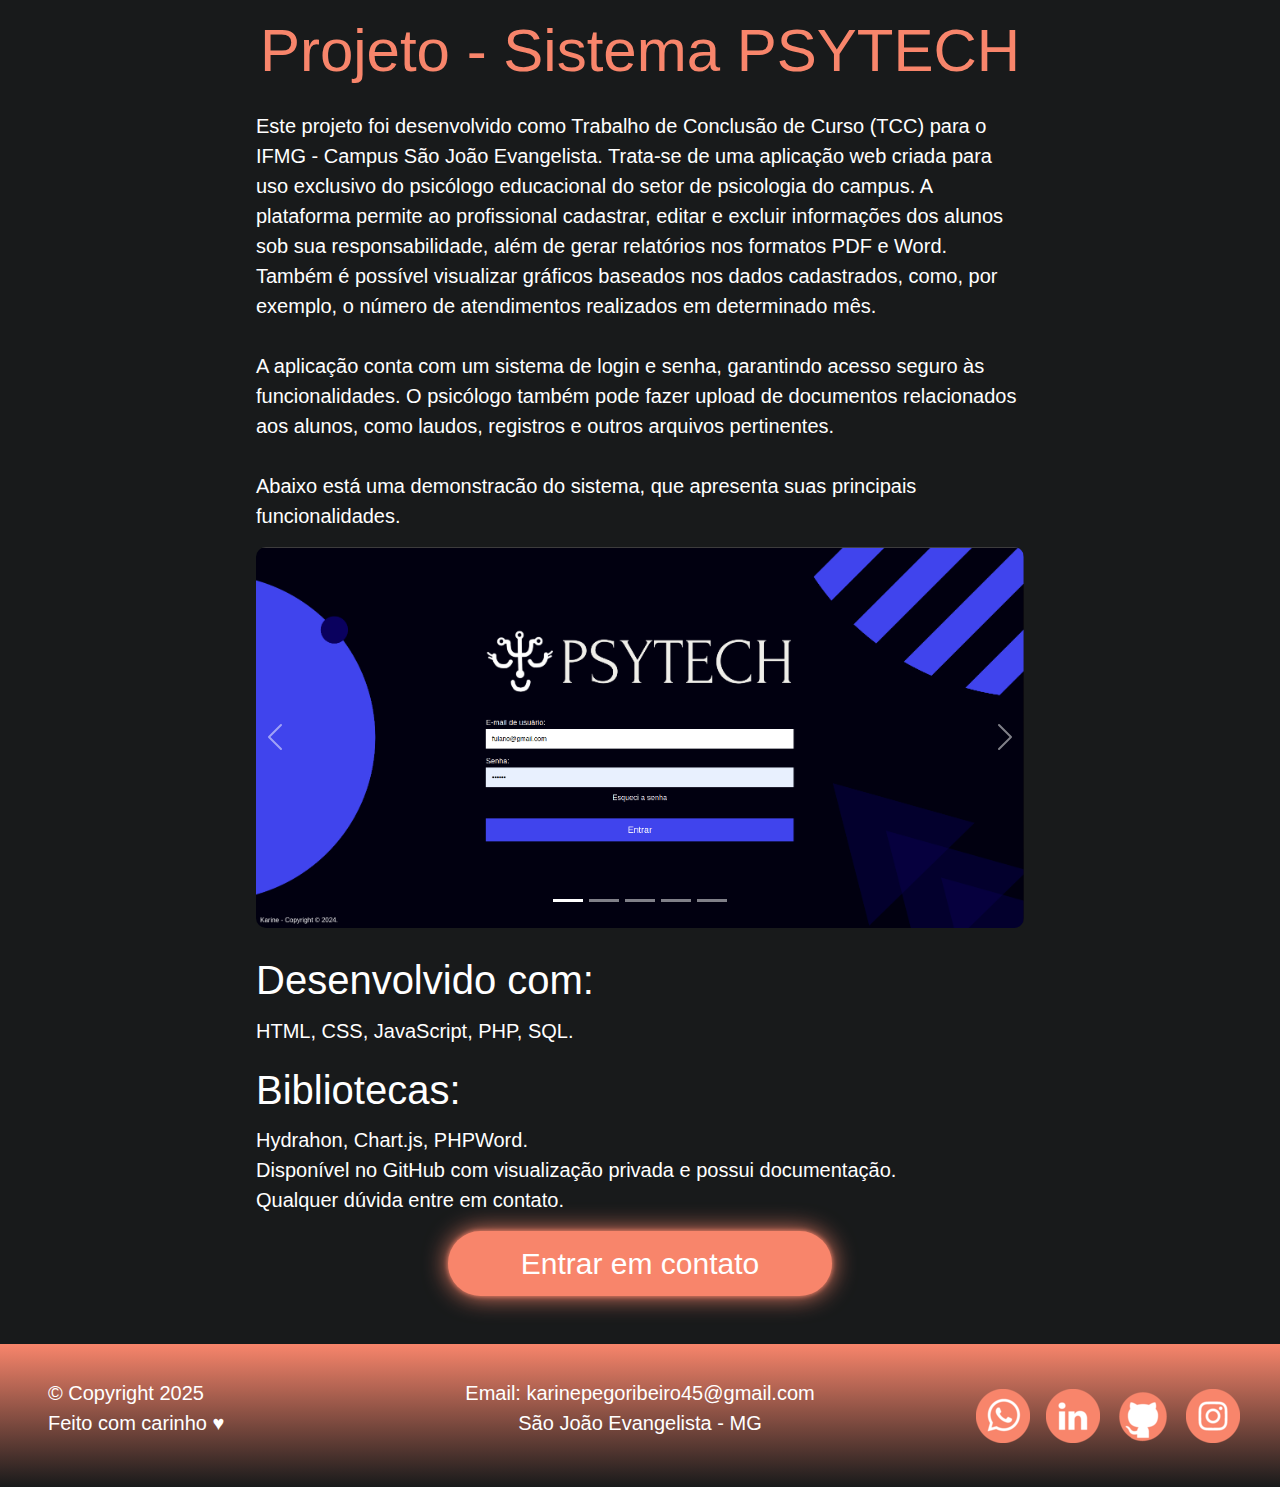
<file: psytech.html>
<!DOCTYPE html>
<html lang="pt-BR">
    <head>
        <meta charset="UTF-8">
        <meta name="viewport" content="width=device-width, initial-scale=1, shrink-to-fit=no">
       
        <title>Psytech</title>
        <link rel="icon" href="imagens/logotipoKP.png">
    
        <!-- Bootstrap primeiro -->
        <link rel="stylesheet" href="https://cdn.jsdelivr.net/npm/bootstrap@5.3.0/dist/css/bootstrap.min.css">
        
        <!-- Estilo customizado -->
        <link rel="stylesheet" type="text/css" href="css/global.css">
        <link rel="stylesheet" type="text/css" href="css/apresentacao.css">
    </head>
    
<body>
    <div class="containerprojects">
        <h1>Projeto - Sistema PSYTECH</h1>
        <p> 
        Este projeto foi desenvolvido como Trabalho de Conclusão de Curso (TCC) para o IFMG - Campus São João Evangelista. Trata-se de uma aplicação web criada para uso exclusivo do psicólogo educacional do setor de psicologia do campus.
        A plataforma permite ao profissional cadastrar, editar e excluir informações dos alunos sob sua responsabilidade, além de gerar relatórios nos formatos PDF e Word. Também é possível visualizar gráficos baseados nos dados cadastrados, 
        como, por exemplo, o número de atendimentos realizados em determinado mês.
        <br><br>
        A aplicação conta com um sistema de login e senha, garantindo acesso seguro às funcionalidades. O psicólogo também pode fazer upload de documentos relacionados aos alunos, como laudos, registros e outros arquivos pertinentes.

        <br><br>
        Abaixo está uma demonstracão do sistema, que apresenta suas principais funcionalidades.
        </p>

        <div id="carouselExampleIndicators" class="carousel slide" data-bs-ride="carousel" data-bs-interval="3000">
            <div class="carousel-indicators">
                <button type="button" data-bs-target="#carouselExampleIndicators" data-bs-slide-to="0" class="active"></button>
                <button type="button" data-bs-target="#carouselExampleIndicators" data-bs-slide-to="1"></button>
                <button type="button" data-bs-target="#carouselExampleIndicators" data-bs-slide-to="2"></button>
                <button type="button" data-bs-target="#carouselExampleIndicators" data-bs-slide-to="3"></button>
                <button type="button" data-bs-target="#carouselExampleIndicators" data-bs-slide-to="4"></button>
            </div>
            <div class="carousel-inner">
                <div class="carousel-item active">
                    <img src="imagens/psy/psy.png" class="d-block w-100">
                </div>
                <div class="carousel-item">
                    <img src="imagens/psy/psyhome.png" class="d-block w-100">
                </div>
                <div class="carousel-item">
                    <img src="imagens/psy/psyespera.png" class="d-block w-100">
                </div>
                <div class="carousel-item">
                    <img src="imagens/psy/psyhis.png" class="d-block w-100">
                </div>
                <div class="carousel-item">
                    <img src="imagens/psy/psyrel.png" class="d-block w-100">
                </div>
                <div class="carousel-item">
                    <img src="imagens/psy/psydocs.png" class="d-block w-100">
                </div>
            </div>
            <button class="carousel-control-prev" type="button" data-bs-target="#carouselExampleIndicators" data-bs-slide="prev">
                <span class="carousel-control-prev-icon"></span>
            </button>
            <button class="carousel-control-next" type="button" data-bs-target="#carouselExampleIndicators" data-bs-slide="next">
                <span class="carousel-control-next-icon"></span>
            </button>
        </div>

        <!-- Vídeo incorporado 
        <div style="margin-bottom: 20px;">
            <iframe width="90%" height="600" 
                src="https://www.youtube.com/embed//HoIv2F9xK2g" 
                title="Sistema PSYTECH - Facilitando a gerência de psicólogos educacionais no atendimento aos pacientes TCC"
                frameborder="0" 
                allow="accelerometer; autoplay; clipboard-write; encrypted-media; gyroscope; picture-in-picture" 
                allowfullscreen>
            </iframe>
        </div>
        -->
    <div>
        <br>
        <h2>Desenvolvido com: </h2>
        <p>HTML, CSS, JavaScript, PHP, SQL.</p>

        <h2>Bibliotecas: </h2>
        <p>
            Hydrahon, Chart.js, PHPWord.
            <br>
            Disponível no GitHub com visualização privada e possui documentação. <br>
            Qualquer dúvida entre em contato.
        </p>
    </div>

        <button class="botao contato-btn">
            Entrar em contato
        </button>
        <br>
        <br>

    </div>

    
<footer>
        <div class="footer-container">

            <!-- ESQUERDA: Texto com borda branca -->
            <div class="footer-esquerda">
                <div class="footer-texto">
                    <p>
                        © Copyright 2025<br>
                        Feito com carinho &hearts;
                    </p>
                    
                </div>
            </div>

            <!-- CENTRO: Frase central -->
            <div class="footer-centro">
                <p>
                    Email: karinepegoribeiro45@gmail.com<br>
                    São João Evangelista - MG
                </p>
            </div>

            <!-- DIREITA: Ícones -->
            <div class="footer-icones">
                <ul>
                    <li>
                        <a href="https://wa.me/553387287830?text=Olá,%20tudo%20bem?%20Eu%20encontrei%20o%20seu%20portifólio."
                            target="_blank">
                            <img src="imagens/whatsapp.png" alt="WhatsApp">
                        </a>
                    </li>
                    <li>
                        <a href="https://www.linkedin.com/in/karine-p%C3%AAgo-ribeiro/" target="_blank">
                            <img src="imagens/linkedin.png" alt="LinkedIn">
                        </a>
                    </li>
                    <li>
                        <a href="https://github.com/Karinepego" target="_blank">
                            <img src="imagens/github.png" alt="GitHub">
                        </a>
                    </li>
                    <li>
                        <a href="https://www.instagram.com/karine_pego/" target="_blank">
                            <img src="imagens/instagram.png" alt="Instagram">
                        </a>
                    </li>
                </ul>
            </div>
        </div>
    </footer>

    <script src="https://cdn.jsdelivr.net/npm/bootstrap@5.3.0/dist/js/bootstrap.bundle.min.js"></script>
</body>
</html>

<!-- Estilo js -->
<script src="js/estilo.js"></script>
</file>
<file: css/estiloKP.css>
/*AUTOR: Karine Pêgo*/

* {
    margin: 0;
    padding: 0;
    outline: 0;
    box-sizing: border-box;
}

html, body{
	height: 100%; 
}

body {
 	background: white;
 	font-family: Verdana, Arial, Helvetica, sans-serif;
}

/***** MENU *****/
nav.navbar-fundo {
	padding: 15px 0;
	background: linear-gradient(50deg,#fff,#f8846b);
}


/***** LOGOTIPO *****/
.navbar-brand{
	color: #f8846b;
	display: inline-block;
    font-size: 2em;
}

.navbar-light .navbar-brand {
    color: #f8846b;
}

.navbar-light .navbar-brand:hover {
    color: #ff6645;
}


/***** OPCOES MENU ******/
.navbar-light .navbar-nav .nav-link {
	color: white;
}

.navbar-light .navbar-nav .nav-link:hover {
	color: #ff4000;
}

.navbar-light {
	color: rgba(255,255,255,1.5);
	border-color: rgba(255,255,255,1.5);
/* sobreescrevedo app padrao do bootstrap botao-hamburguer*/
}


/***** BIOGRAFIA ******/
#foto-perfil{
	height: 350px; 
	width: 350px;
	border-radius: 50%;
	margin: auto;
	display: block;
}

h3{
    font-size: 2em;
    color: #f8846b; 
    font-weight: 300;
    line-height: 1.2;
    padding-left: 10px;
}

h2{
	font-size: 2.80em;
	font-weight: 450;
	letter-spacing: -0,04em;
	color: #f8846b;
}

ul {
	list-style: none;
	margin: 0px 10px;
}

ul li {
	float: right;
	margin: 5px 2px;
}

p {
	font: normal normal normal 16px/1.4em avenir-lt-w01_35-light1475496,avenir-lt-w05_35-light,sans-serif;
	font-size: 1.25rem;
    display: block;
    font-weight: 300;
    padding-top: 10px;
}

/***** QUALIDADES *****/

.linha{
	border-left: 2px solid #f8846b;
	padding-left: 10px;
}

/**** RODAPE *****/
footer{
	background: linear-gradient(50deg,#f8846b,#fff);
	padding: 15px;
}

footer p {
	font: normal normal normal 16px/1.4em avenir-lt-w01_35-light1475496,avenir-lt-w05_35-light,sans-serif;
	text-align: left;
}

/***************************** PORTIFOLIO **********************************/
.caixamargin{
	margin: 40px auto;
}

/*// Extra small devices (portrait phones, less than 576px)*/
@media (max-width: 575.98px) { 
	p{
		font-size: 1em;
	}
}

/*// Small devices (landscape phones, 576px and up)*/
@media (min-width: 576px) and (max-width: 767.98px) { 
    h1 {
    	font-size: 3em;
    }
}

/*// Medium devices (tablets, 768px and up)*/
@media (min-width: 768px) and (max-width: 991.98px) { 
	 h1 {
    	font-size: 4em;
    } 
	#foto-perfil{
		margin-top: 150px;
    	height: 300px; 
		width: 300px;
    }
}

/*// Large devices (desktops, 992px and up)*/
@media (min-width: 992px) and (max-width: 1199.98px) { 
	 h1 {
    	font-size: 5em;
    } 
}

/*// Extra large devices (large desktops, 1200px and up)*/
@media (min-width: 1200px) { 
	 h1 {
    	font-size: 6em;
    }
}
</file>
<file: css/global.css>
.botao {
	border-radius: 50px;
	cursor: pointer;
	background-color: var(--rosaescuro);
	padding: 1.3%;
	color: var(--branco);
	width: 50%;
	margin: 0 auto; 
	display: block; 
	text-align: center; 
	font-size: 30px;
	border: none;
    margin-top: 0.5%;
    box-shadow: 0 0 5px var(--rosaescuro),
    0 0 25px var(--rosaescuro);
}

.botao:hover {
    background-color: var(--rosahover);
    transition: background-color 0.3s;

    box-shadow: 0 0 5px var(--rosahover),
    0 0 25px var(--rosahover),
    0 0 100px var(--rosahover);
}

p {
	font-size: 1.25rem;
    display: block;
    font-weight: 30%;
    padding: AUTO;
}

p b {
    color: var(--rosaescuro);
}


footer {
    background: linear-gradient(180deg, var(--rosaescuro), var(--preto));
    padding: 2%;
}

.footer-container {
    max-width: 1200px;
    margin: 0 auto;
    display: flex;
    justify-content: space-between;
    align-items: center;
    flex-wrap: wrap;
}

/* BLOCO DA ESQUERDA */
.footer-esquerda {
    flex: 1;
    display: flex;
    justify-content: flex-start;
}

.footer-texto {
    padding: 0.5rem;
    max-width: 200px;
    word-break: break-word;
}

/* TEXTO CENTRAL */
.footer-centro {
    flex: 1;
    text-align: center;
}

/* ÍCONES À DIREITA */
.footer-icones {
    flex: 1;
    display: flex;
    justify-content: flex-end;
}

.footer-icones ul {
    display: flex;
    gap: 1rem;
    list-style: none;
    padding: 0;
    margin: 0;
}

/* Responsivo */
@media (max-width: 768px) {
    .footer-container {
        flex-direction: column;
        align-items: center;
        text-align: center;
    }

    .footer-esquerda,
    .footer-centro,
    .footer-icones {
        justify-content: center;
        margin-top: 1rem;
    }

    .footer-texto {
        max-width: 100%;
        text-align: center;
    }
}
</file>
<file: css/apresentacao.css>
* {
    margin: 0;
    padding: 0;
    outline: 0;
    box-sizing: border-box;
}

:root{
    --preto:#181A1B;
	--rosaescuro:#F8856B;
	--rosahover:#ad4624;
	--branco: #FFFFFF;
}

body {
 	background: var(--preto);
 	font-family: Verdana, Arial, Helvetica, sans-serif;
	color: var(--branco);
    height: 100%; 
}

.containerprojects h1 {
	font-weight: 100;
	text-align: center;
	padding-bottom: 2%;
}

h3{
	text-align: center;
	font-size: 4%;
	font-weight: 450;
	letter-spacing: -0,04em;
	padding-bottom: 2%;
}

.carousel-item img {
    max-height: 100%;
    object-fit: cover;
    margin: auto;
    border-radius: 10px;
}

.carousel-control-prev, .carousel-control-next {
    width: 5%;
}

.carousel-indicators button {
    background-color: white;
}

.containerprojects {
	margin: 0 20%;
}

.containerprojects h1 {
	color: var(--rosaescuro);
	font-size: 60px;
	font-weight: 100;
	text-align: center;
	padding: 2% 0;
}

.containerprojects h2 {
	font-size: 40px;
	font-weight: 100;
	padding: 0.5% 0;
}

.video-container-jogo {
	display: flex;
	justify-content: center;
	margin: 3% 0;
}
</file>
